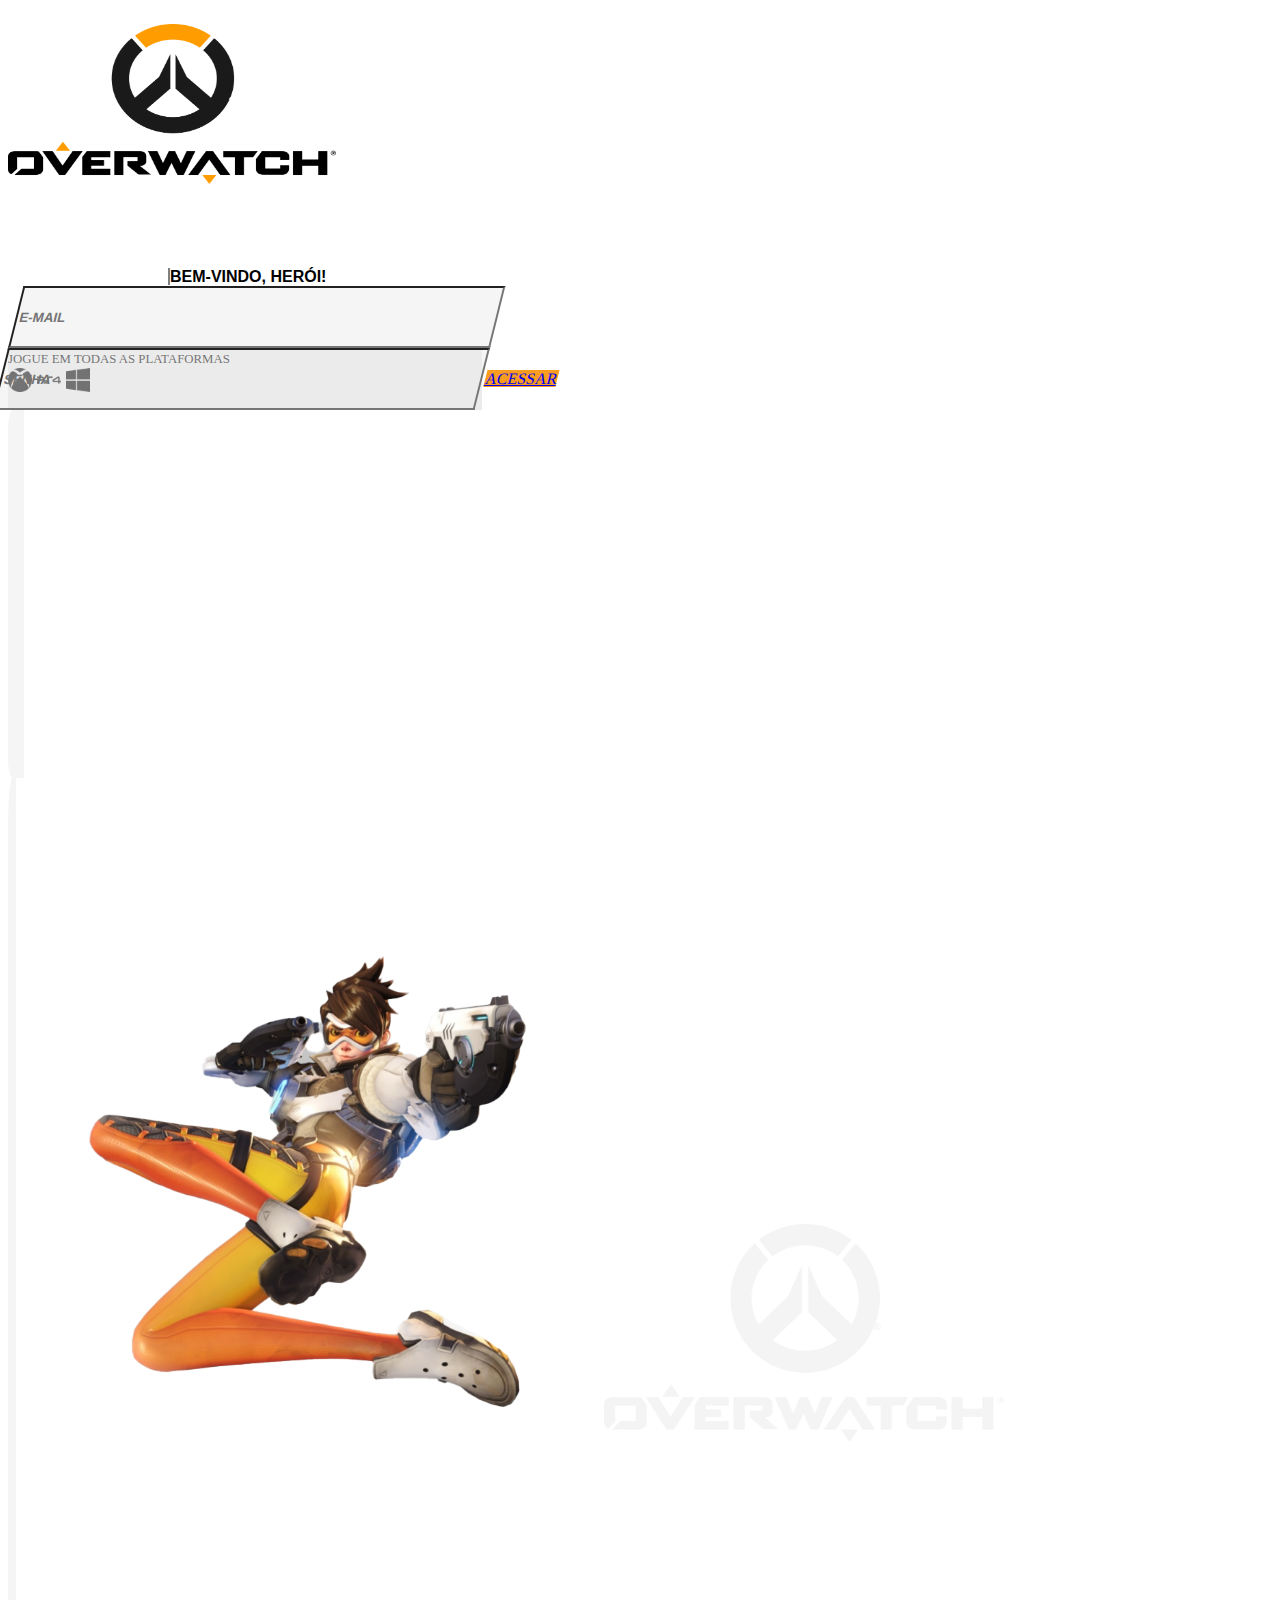
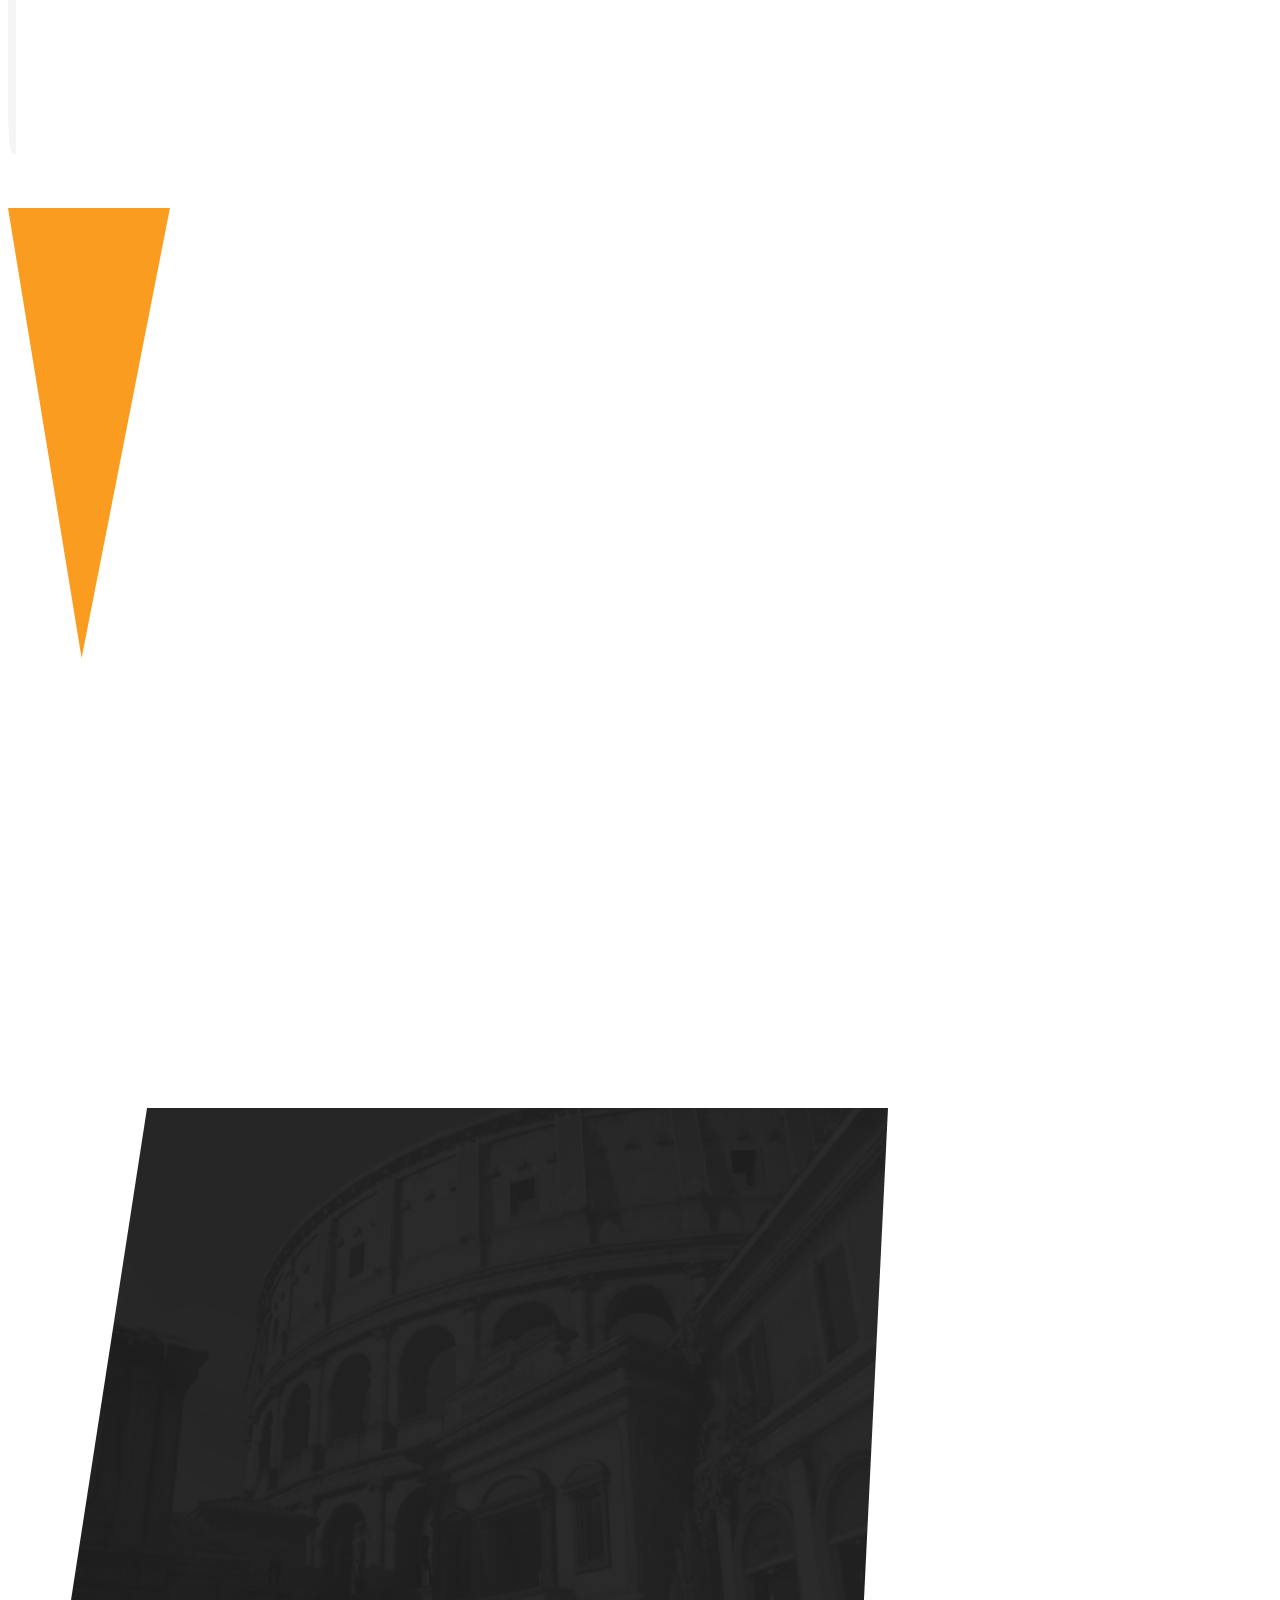
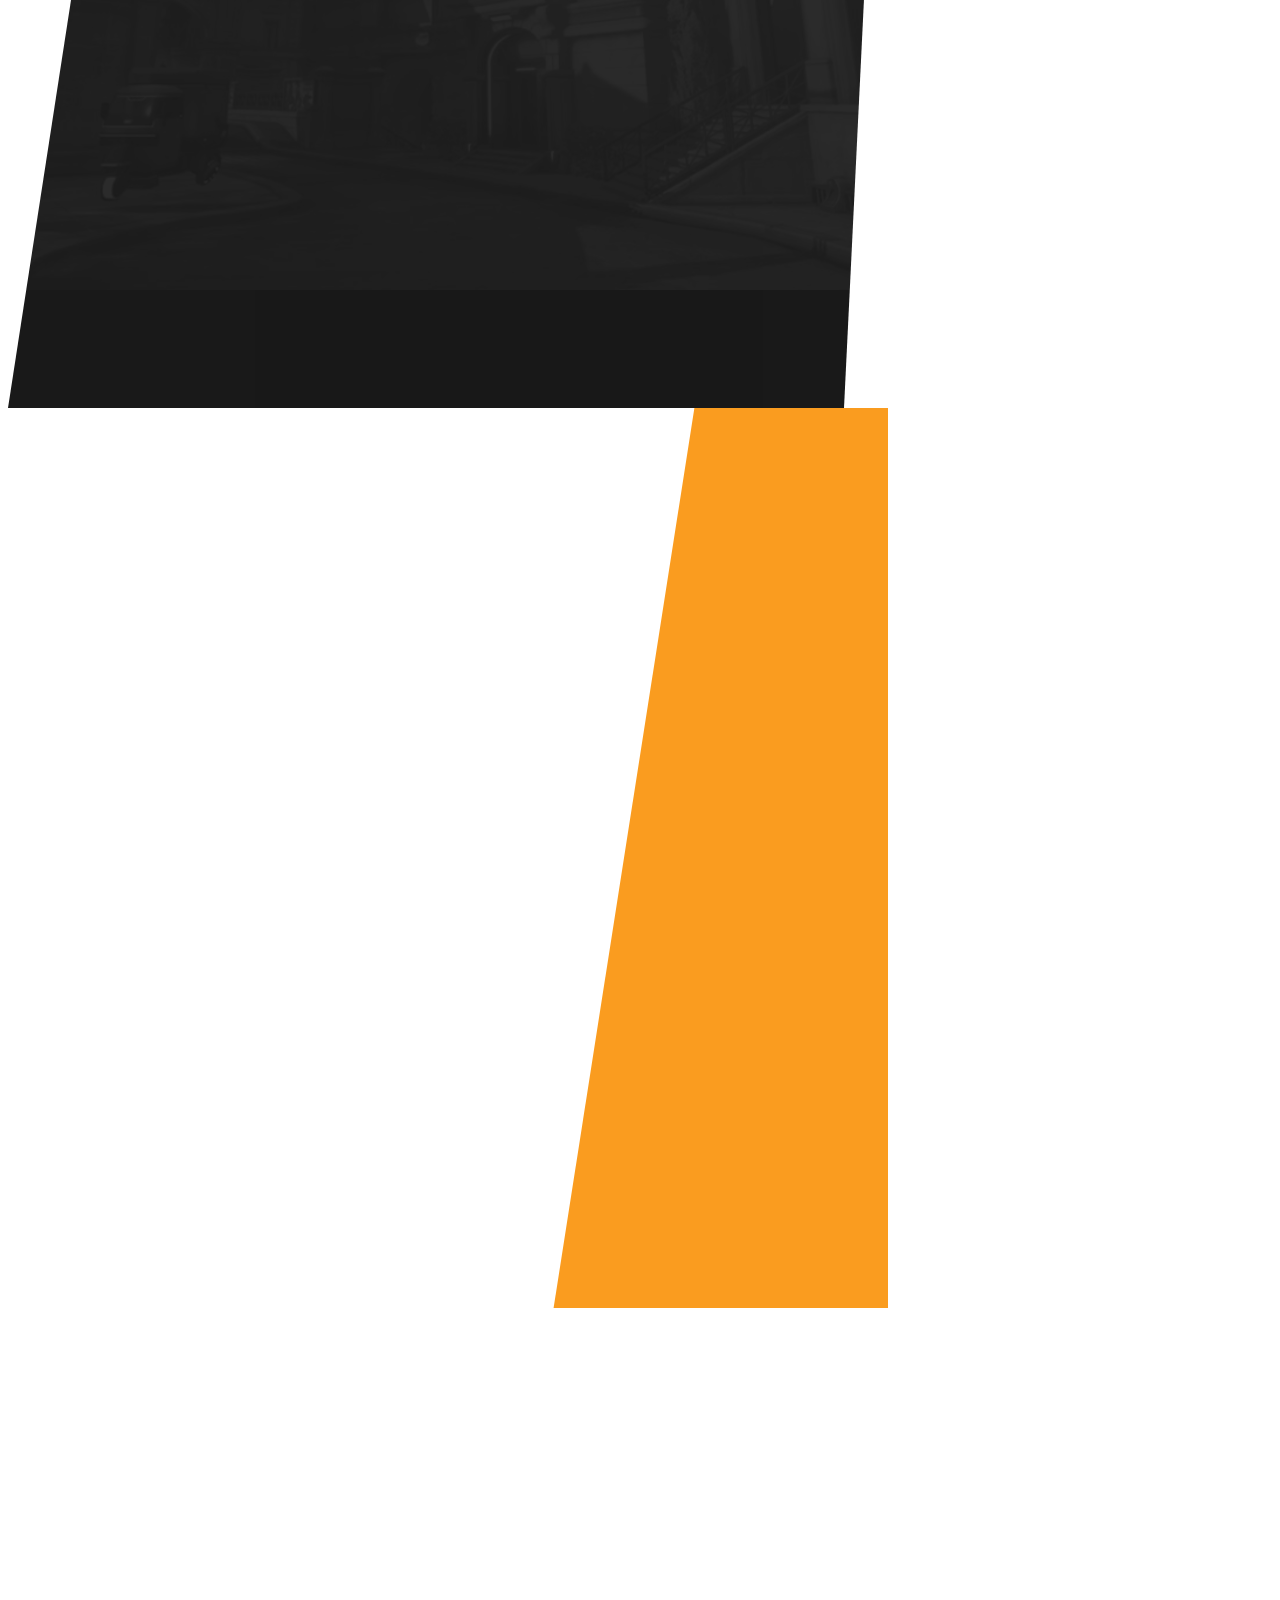
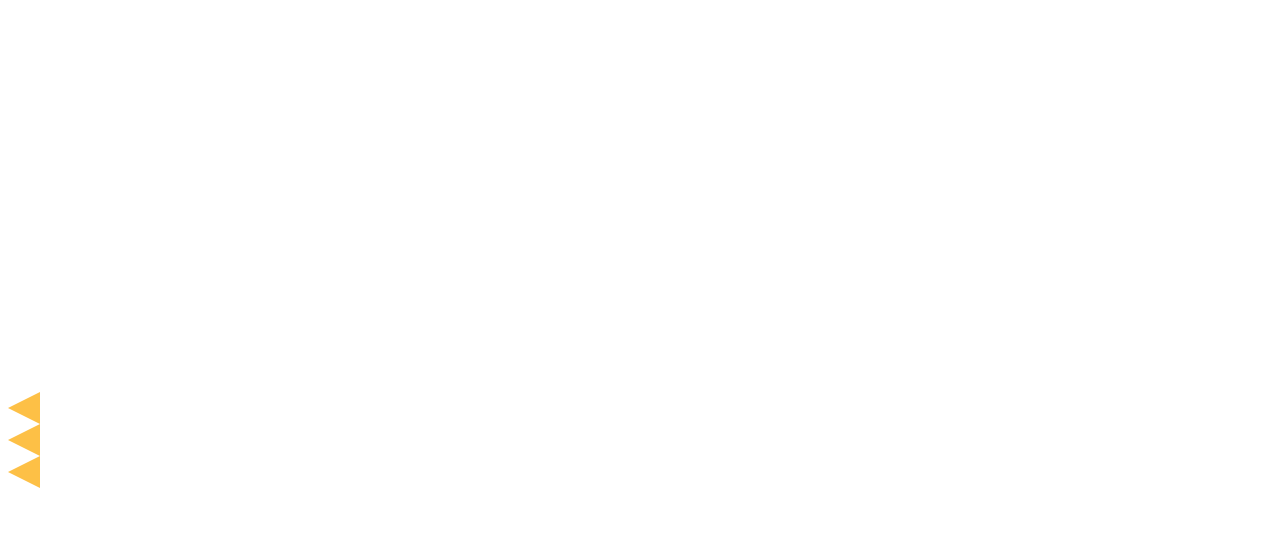
<file: src/index.html>
<!doctype html>
<html lang="pt-br">
  <head>
    <meta charset="utf-8">
    <meta name="viewport" content="width=device-width, initial-scale=1">
    <meta http-equiv="Content-Security-Policy" content="default-src 'self'; script-src 'self' https://cdn.jsdelivr.net; style-src 'self' https://cdn.jsdelivr.net">
    <title>Login</title>
    <link href="https://cdn.jsdelivr.net/npm/bootstrap@5.3.0-alpha1/dist/css/bootstrap.min.css" rel="stylesheet" integrity="sha384-GLhlTQ8iRABdZLl6O3oVMWSktQOp6b7In1Zl3/Jr59b6EGGoI1aFkw7cmDA6j6gD" crossorigin="anonymous">
    <link rel="stylesheet" href="/assets/css/app.css">
  </head>
  <body >
    <main class="bg-white w-100 h-100 d-flex overflow-hidden">
      <section class="d-flex flex-column w-70 align-items-center justify-content-center position-relative">
            <img  class="img-logo-overwatch" src="/assets/images/overwatch-logo 1.png" alt="logo Overwatch">
            <div class="container-father-form w-100 d-flex flex-column align-items-center">
              <span class="welcome-play fs-5 fw-boler text-start w-75 p-1">BEM-VINDO, HERÓI!</span>
            <form class="gap-2 login-acess mt-4 d-flex flex-column w-100 align-items-center gap-2">              
              <label for="e-mail"></label>
              <input class="input p-3 border border-0 fw-bold rounded fs-5"type="email" name="e-mail" id="e-mail" placeholder="E-MAIL">
              <label  for="password"></label>
              <input  class="input p-3 border border-0 fw-bold rounded fs-5" type="password" name="password" id="password" placeholder="SENHA">
              <a href="/src/pages/beginning.html" class="button-acess fw-bold border border-0 rounded mt-1 fs-5 text-white text-center pt-2 text-decoration-none">ACESSAR</a>
            </form>
            </div>
            
            <div class="play-all d-flex flex-column justify-content-around fw-bold align-items-center rounded">
              <span class="play-all-platsforms">JOGUE EM TODAS AS PLATAFORMAS</span>
              <div class="platforms d-flex align-content-center justify-content-center gap-2">
                <img class="logo-platforms" src="/assets/images/logotipo-do-xbox.png" alt="logo xbox">
                <img class="logo-platforms" src="/assets/images/ps4.png" alt="logo ps4">
                <img class="logo-platforms" src="/assets/images/silhueta-do-logotipo-do-windows.png" alt="logo windows">
              </div>
            </div>
            <div class="position-absolute border1"></div> 
            <div class="position-absolute border2"></div>            

        </section>

        <section class="position-relative imgs-central h-100">
          <img class="position-absolute character" src="/assets/images/personagem01.png" alt="personagem no centro da tela">
          <img class="position-absolute logo-central" src="/assets/images/overwatchlogobranco.png" alt="logo central">
        </section>

        <section class="position-relative section-2 w-100">
          <div class="position-absolute triangle"></div>
          <div class="position-absolute parallelogram"></div>
          <div class="position-absolute parallelogram-2"></div>
          <div class="position-absolute ellipse"></div>
          <div class="position-absolute container-arrows d-flex gap-1">
            <div class="arrow-common arrow1"></div>
            <div class="arrow-common arrow2"></div>
            <div class="arrow-common arrow3"></div>
          </div>
        </section>
    </main>
    
    <script src="https://cdn.jsdelivr.net/npm/bootstrap@5.3.0-alpha1/dist/js/bootstrap.bundle.min.js" integrity="sha384-w76AqPfDkMBDXo30jS1Sgez6pr3x5MlQ1ZAGC+nuZB+EYdgRZgiwxhTBTkF7CXvN" crossorigin="anonymous"></script>
  </body>
</html>
</file>
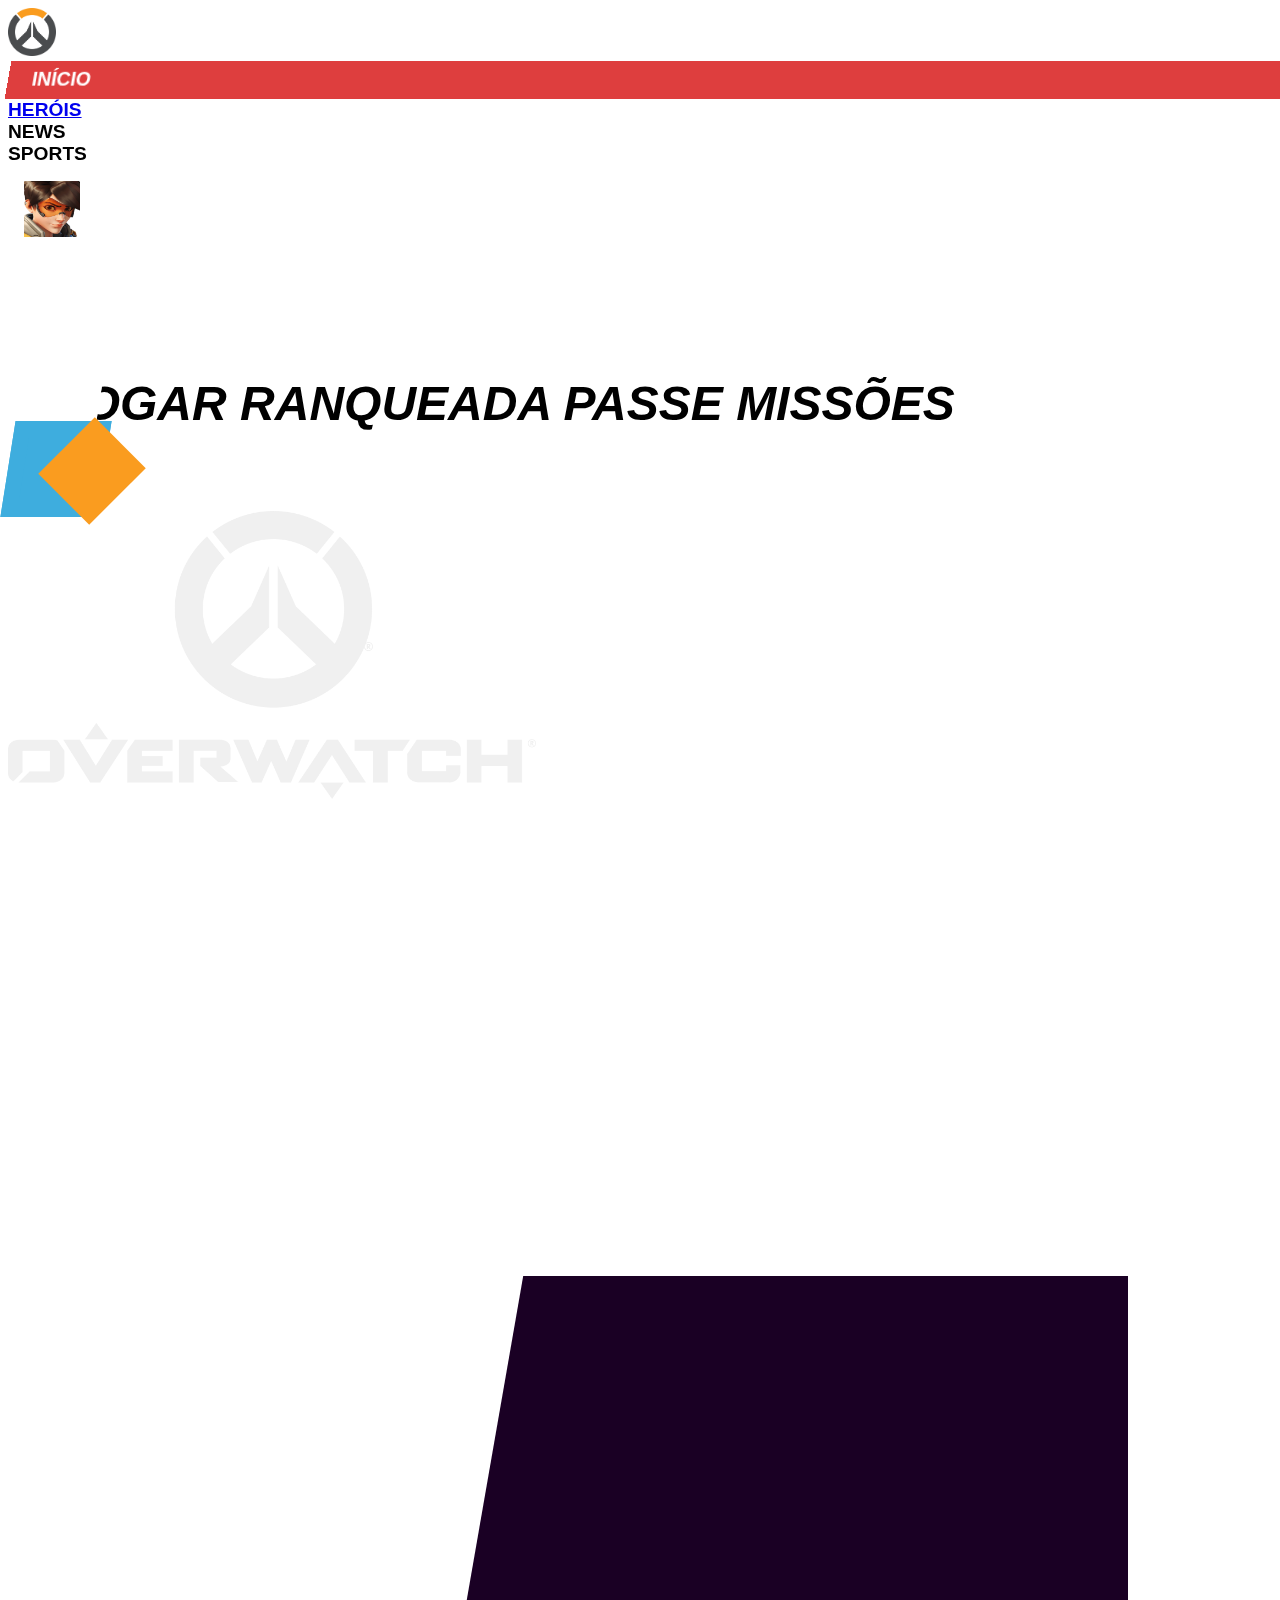
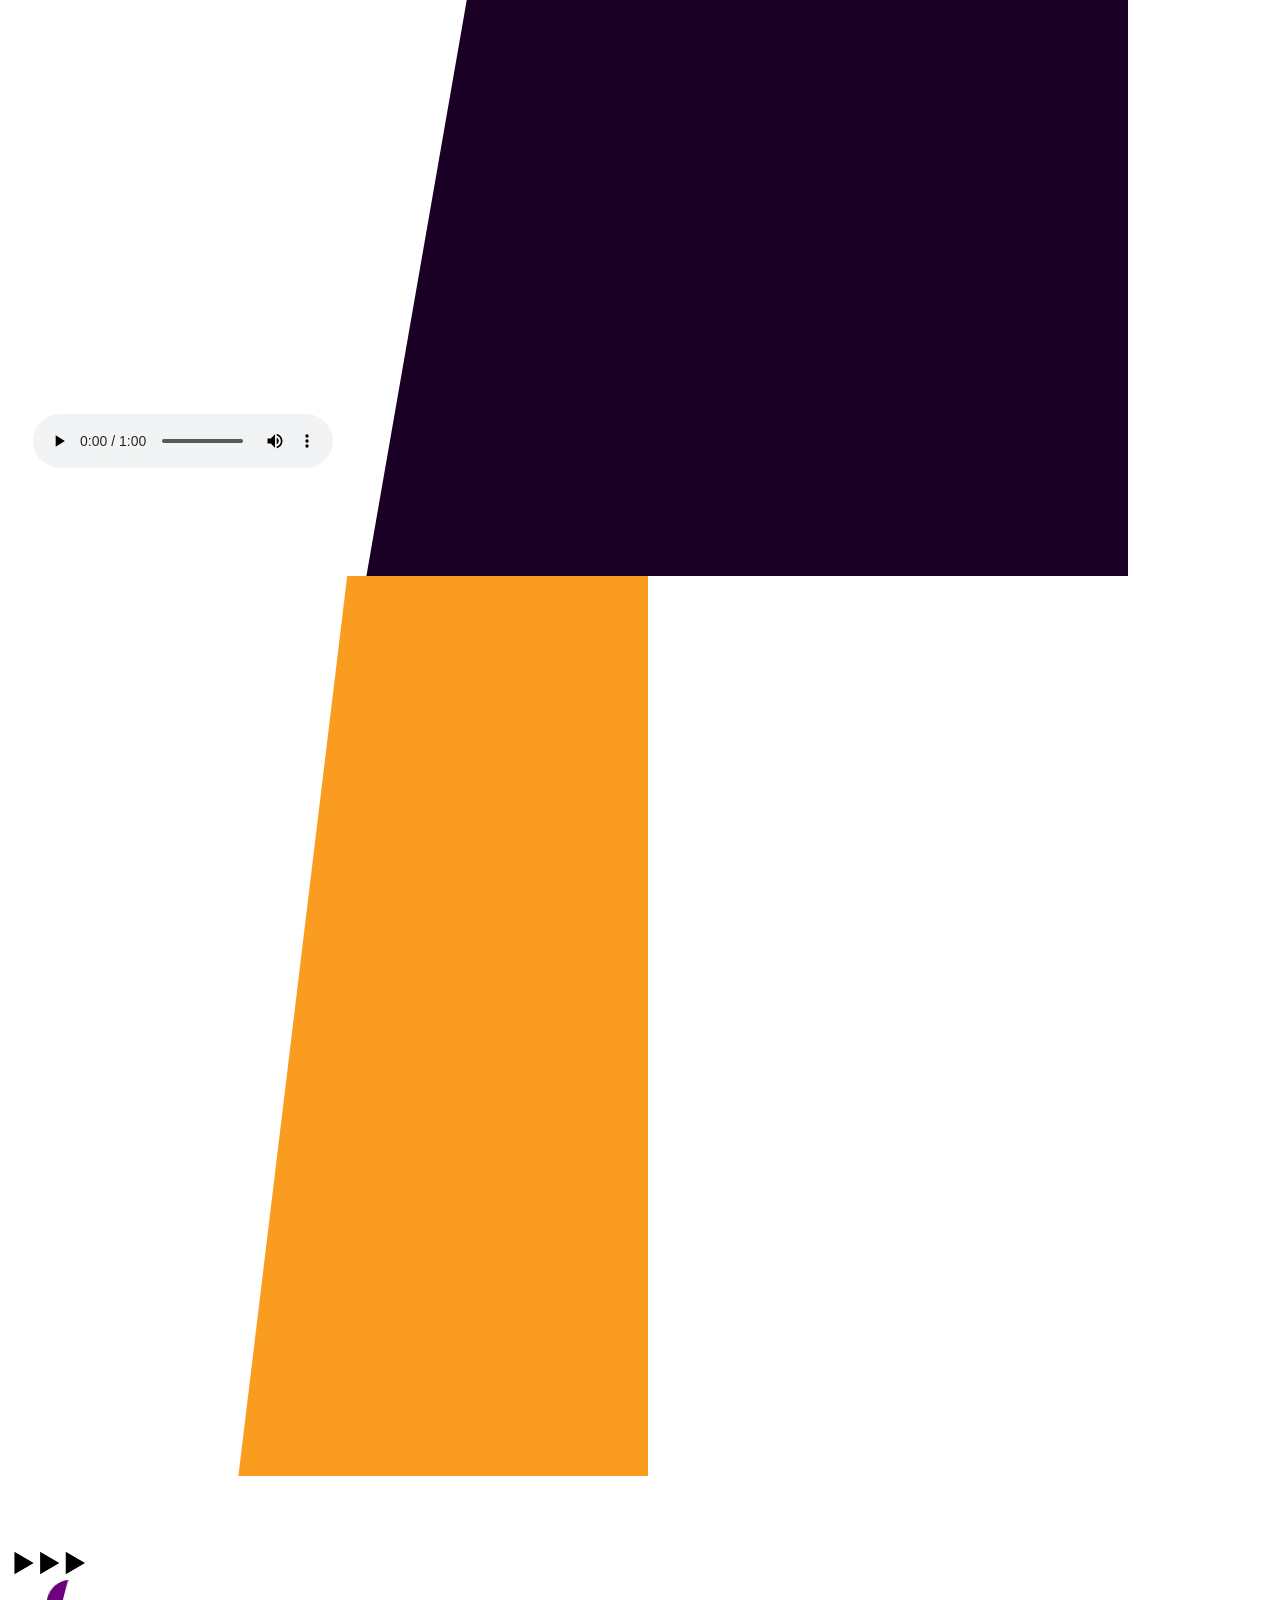
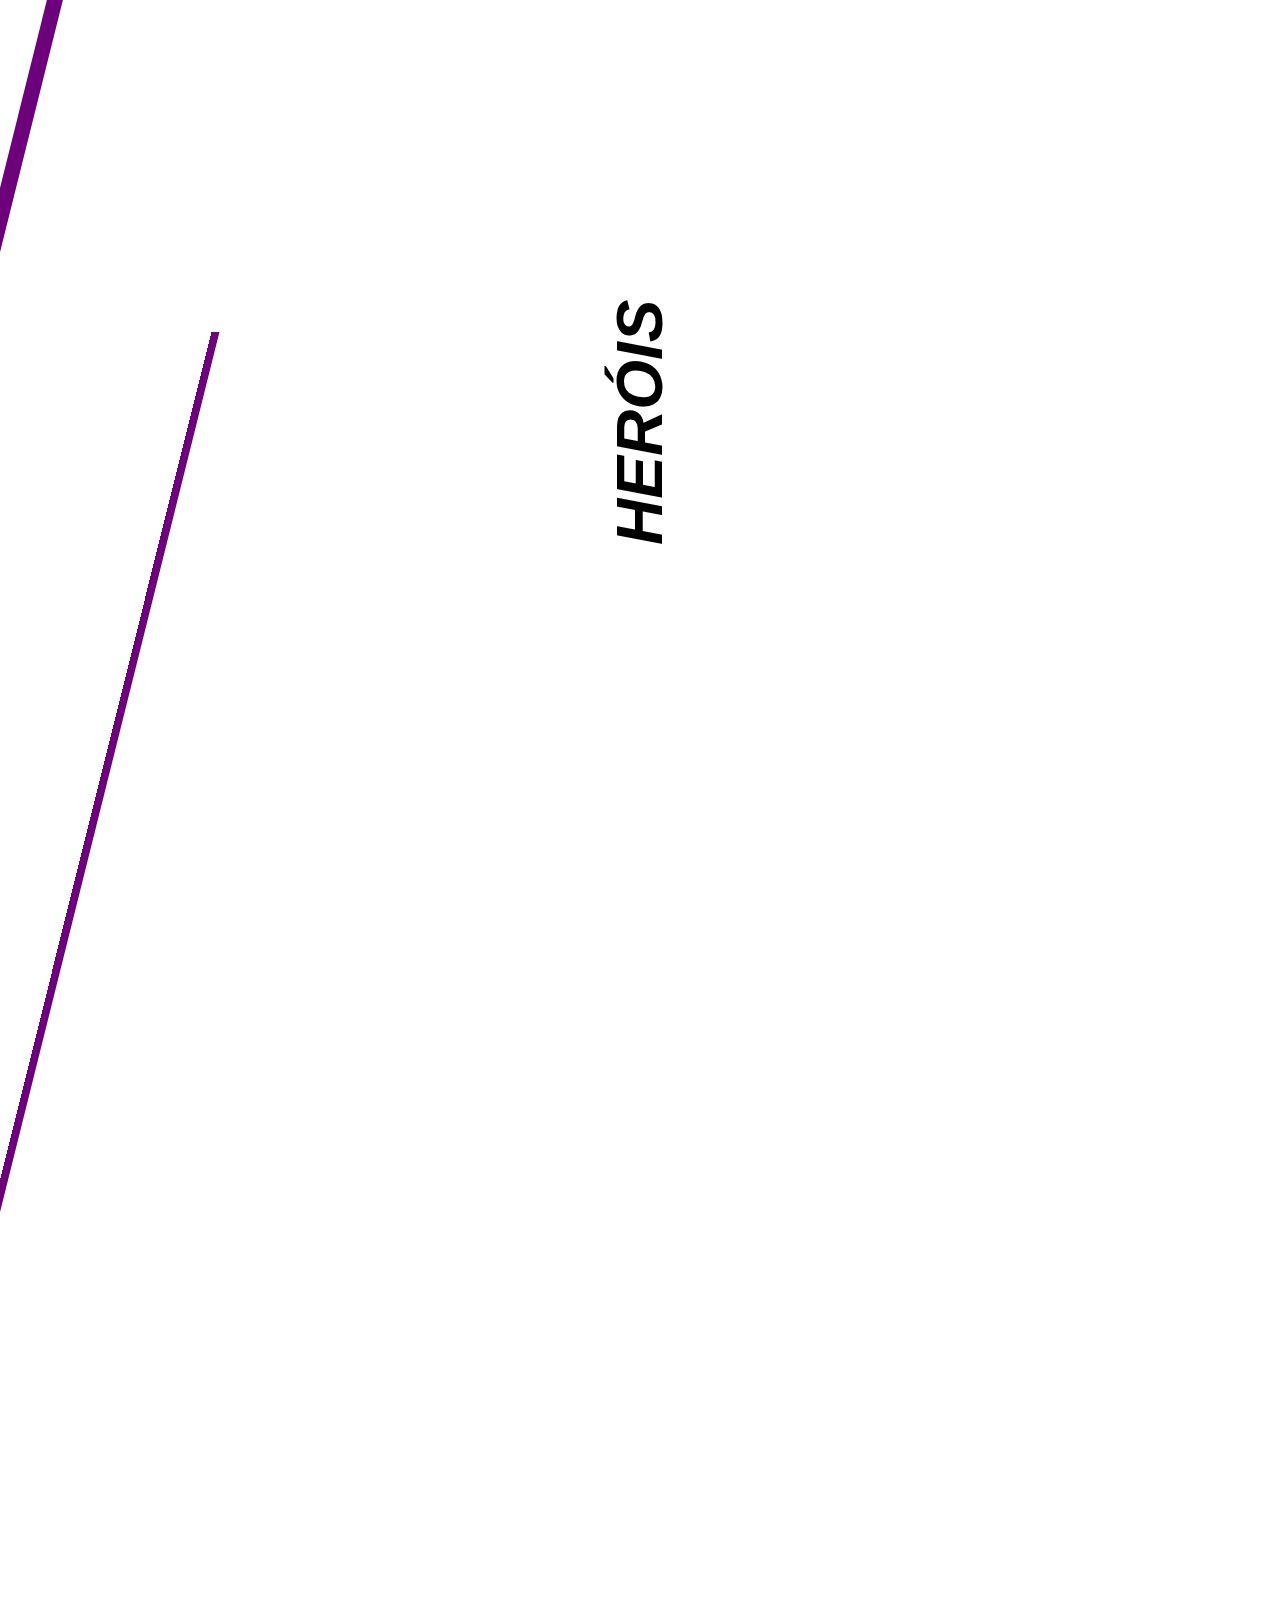
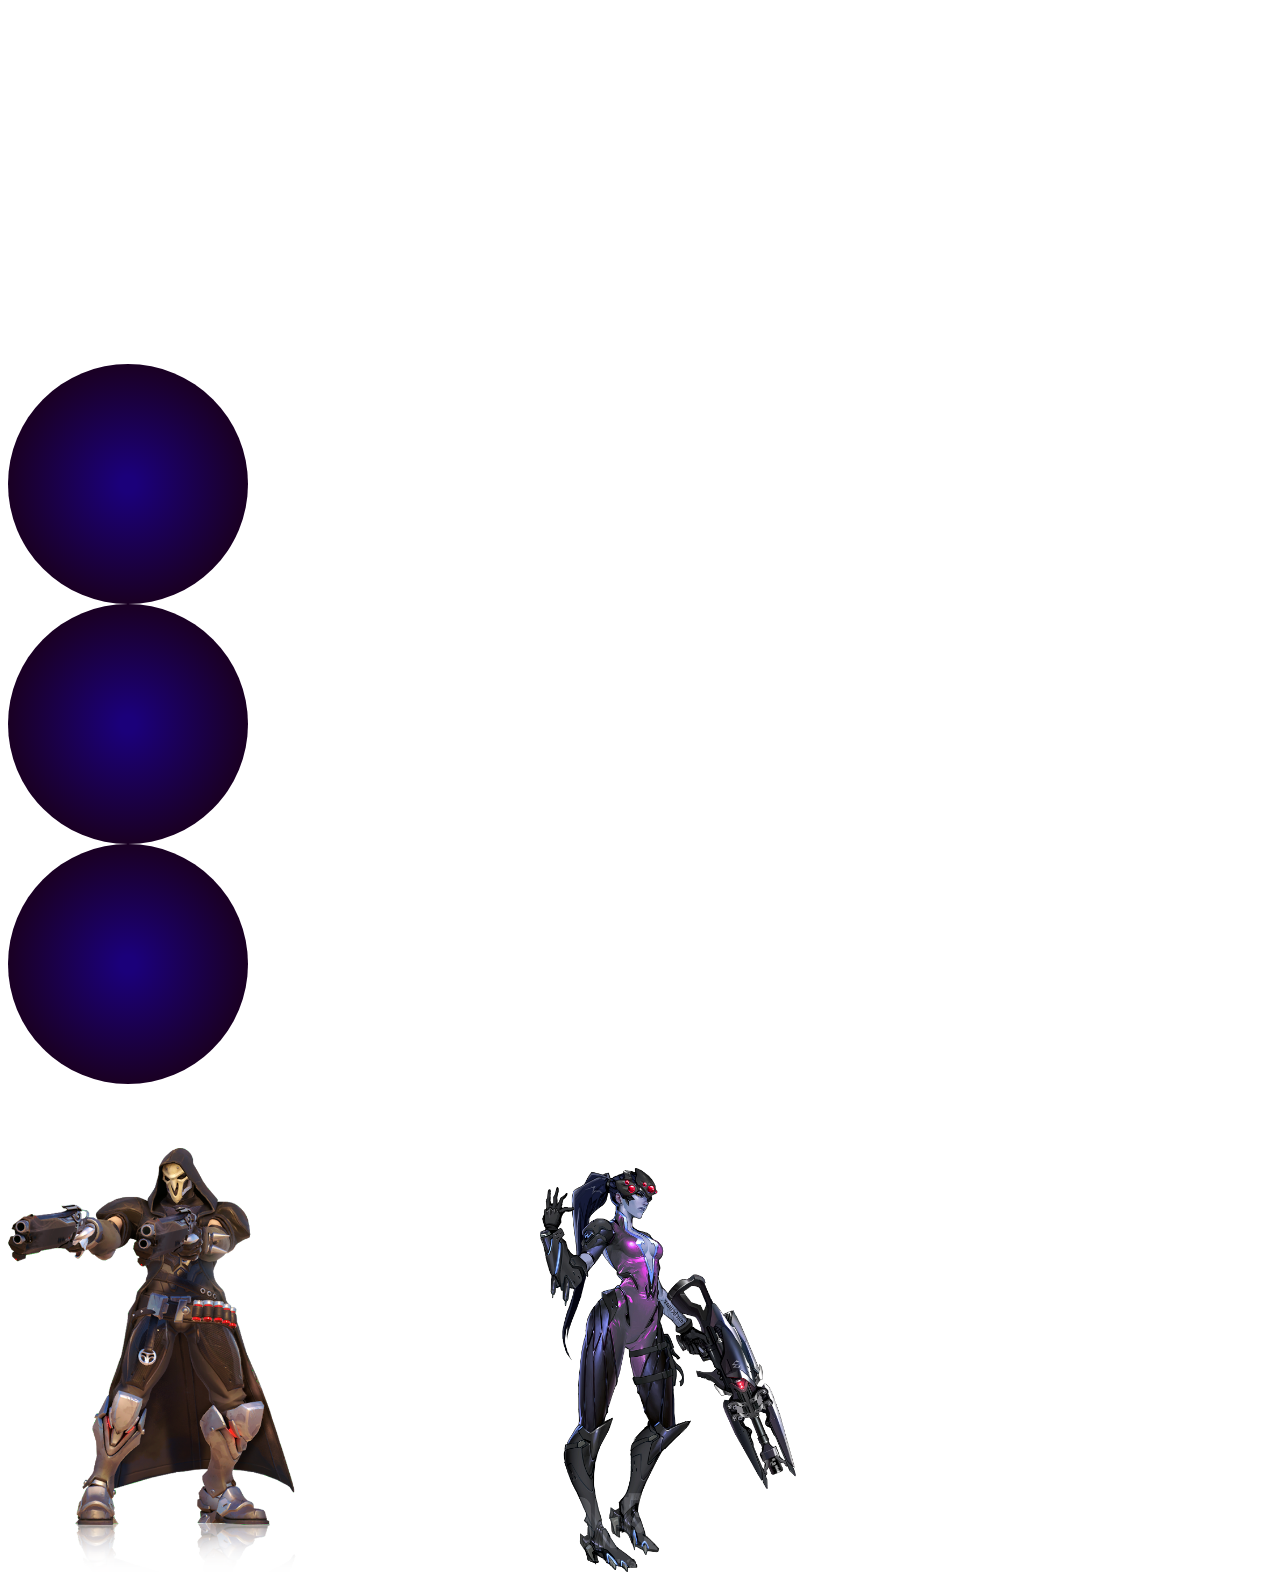
<file: src/pages/beginning.html>
<!DOCTYPE html>
<html lang="pt-br">
<head>
    <meta charset="UTF-8">
    <meta http-equiv="X-UA-Compatible" content="IE=edge">
    <meta name="viewport" content="width=device-width, initial-scale=1.0">
    <meta http-equiv="Content-Security-Policy" content="default-src 'self'; script-src 'self' https://cdn.jsdelivr.net; style-src 'self' https://cdn.jsdelivr.net https://cdnjs.cloudflare.com">
    <link rel="stylesheet" href="/assets/css/app.css">
    <link rel="stylesheet" href="/assets/css/beginning.css">
    <link href="https://cdn.jsdelivr.net/npm/bootstrap@5.3.0-alpha1/dist/css/bootstrap.min.css" rel="stylesheet" integrity="sha384-GLhlTQ8iRABdZLl6O3oVMWSktQOp6b7In1Zl3/Jr59b6EGGoI1aFkw7cmDA6j6gD" crossorigin="anonymous">
    <link
    rel="stylesheet"
    href="https://cdnjs.cloudflare.com/ajax/libs/animate.css/4.1.1/animate.min.css"/>
    <title>Início</title>
</head>
<body class="animate__animated animate__fadeInRight" >

   <header>
        <nav class="pt-5 position-fixed d-flex justify-content-center align-items-center">
            <div class="menu d-flex align-items-center">
                <div class="logo">
                    <a href="/src/index.html">
                        <img class="logo"src="/assets/images/logo.png" alt="logo">
                    </a>                    
                </div>
                <div class="rounded-2 menu-item-active">INÍCIO</div>
                <div class="menu-item hover-menu text-black">
                    <a class="nav-link" href="/src/pages/heros.html">HERÓIS</a>
                </div>
                <div class="menu-item hover-menu text-black">NEWS</div>
                <div class="menu-item sports hover-menu text-black">SPORTS</div>            
            </div>
            <div class="infos-character d-flex gap-4">
                <div class="rounded-4 square d-flex justify-content-center align-items-center ">
                    <img class="avatar rounded-4" src="/assets/images/tacerProfile.png" alt="tracer avatar">
                </div>
                <div class="rounded-4 skew rectangle border border-1"></div>
                <div class="rounded-4 skew square square-1 border border-1"></div>
                <div class="rounded-4 skew square square-2 border-1"></div>
            </div>      
        </nav>
    </header>
    
    <main class="h-100 w-100 overflow-hidden d-flex">
        <section class="section1 w-50">
            <div class="position-relative play-ranked d-flex flex-column gap-4 h-25 w-100">
                <span onmouseover="changeArrowChoose()" class="h-25 options">JOGAR</span>
                <span class="h-25 options">RANQUEADA</span>
                <span class="h-25 options">PASSE</span>
                <span class="h-25 options">MISSÕES</span>
                <div class="rounded-4 position-absolute arrow-choose"></div>                
            </div>
            <img class="position-absolute background-logo" src="/assets/images/overwatchlogobranco.png" alt="logo branco de fundo">
        </section>
    
        <section class="bg-white position-relative section-2 w-50 d-flex">
            <div class="position-absolute polygon-beg"></div>
            <div class="position-absolute polygon-beg2"></div>
            <div class="position-absolute heros-big">HERÓIS</div>
            <img class="position-absolute arrows" src="/assets/images/Group 1arrowright.png" alt="setas">
            <div class="rounded-1 position-absolute border1"></div>
            <div class="rounded-1 position-absolute border2-beginning"></div>
            <div class="position-absolute circle1"></div>
            <div class="position-absolute circle2"></div>
            <div class="position-absolute circle3"></div>
            <img class="position-absolute character1" src="/assets/images/character4.png" alt="Personagem">
            <img class="position-absolute d-flex character2" src="/assets/images/character3.png" alt="Personagem">

        </section>

        <audio loop autoplay controls>
            <source src="/assets/audio/Overwatch 2 Kiriko Main Theme Song BOW by MFS.mp3" type="audio/mpeg">
        </audio> 
    </main>

    
</body>
<script src="https://cdn.jsdelivr.net/npm/bootstrap@5.3.0-alpha1/dist/js/bootstrap.bundle.min.js" integrity="sha384-w76AqPfDkMBDXo30jS1Sgez6pr3x5MlQ1ZAGC+nuZB+EYdgRZgiwxhTBTkF7CXvN" crossorigin="anonymous">

</script>

</html>
</file>
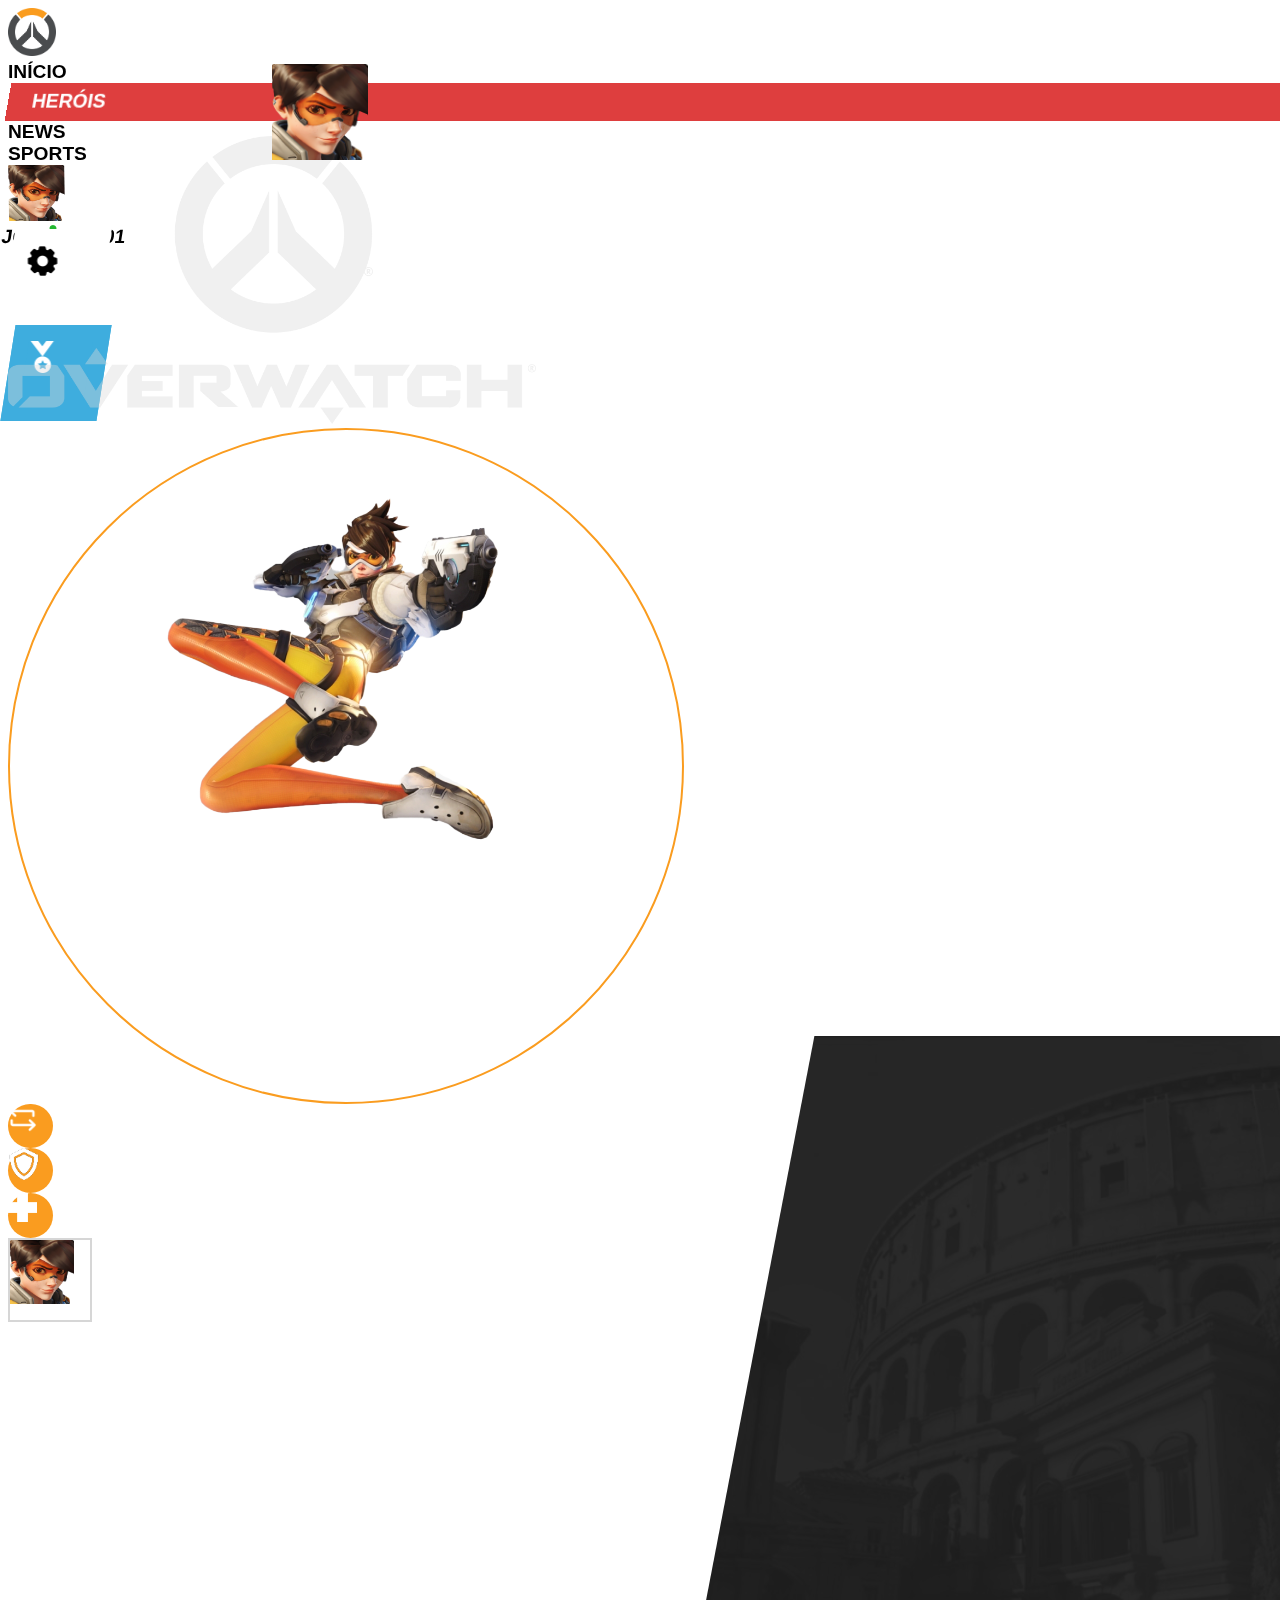
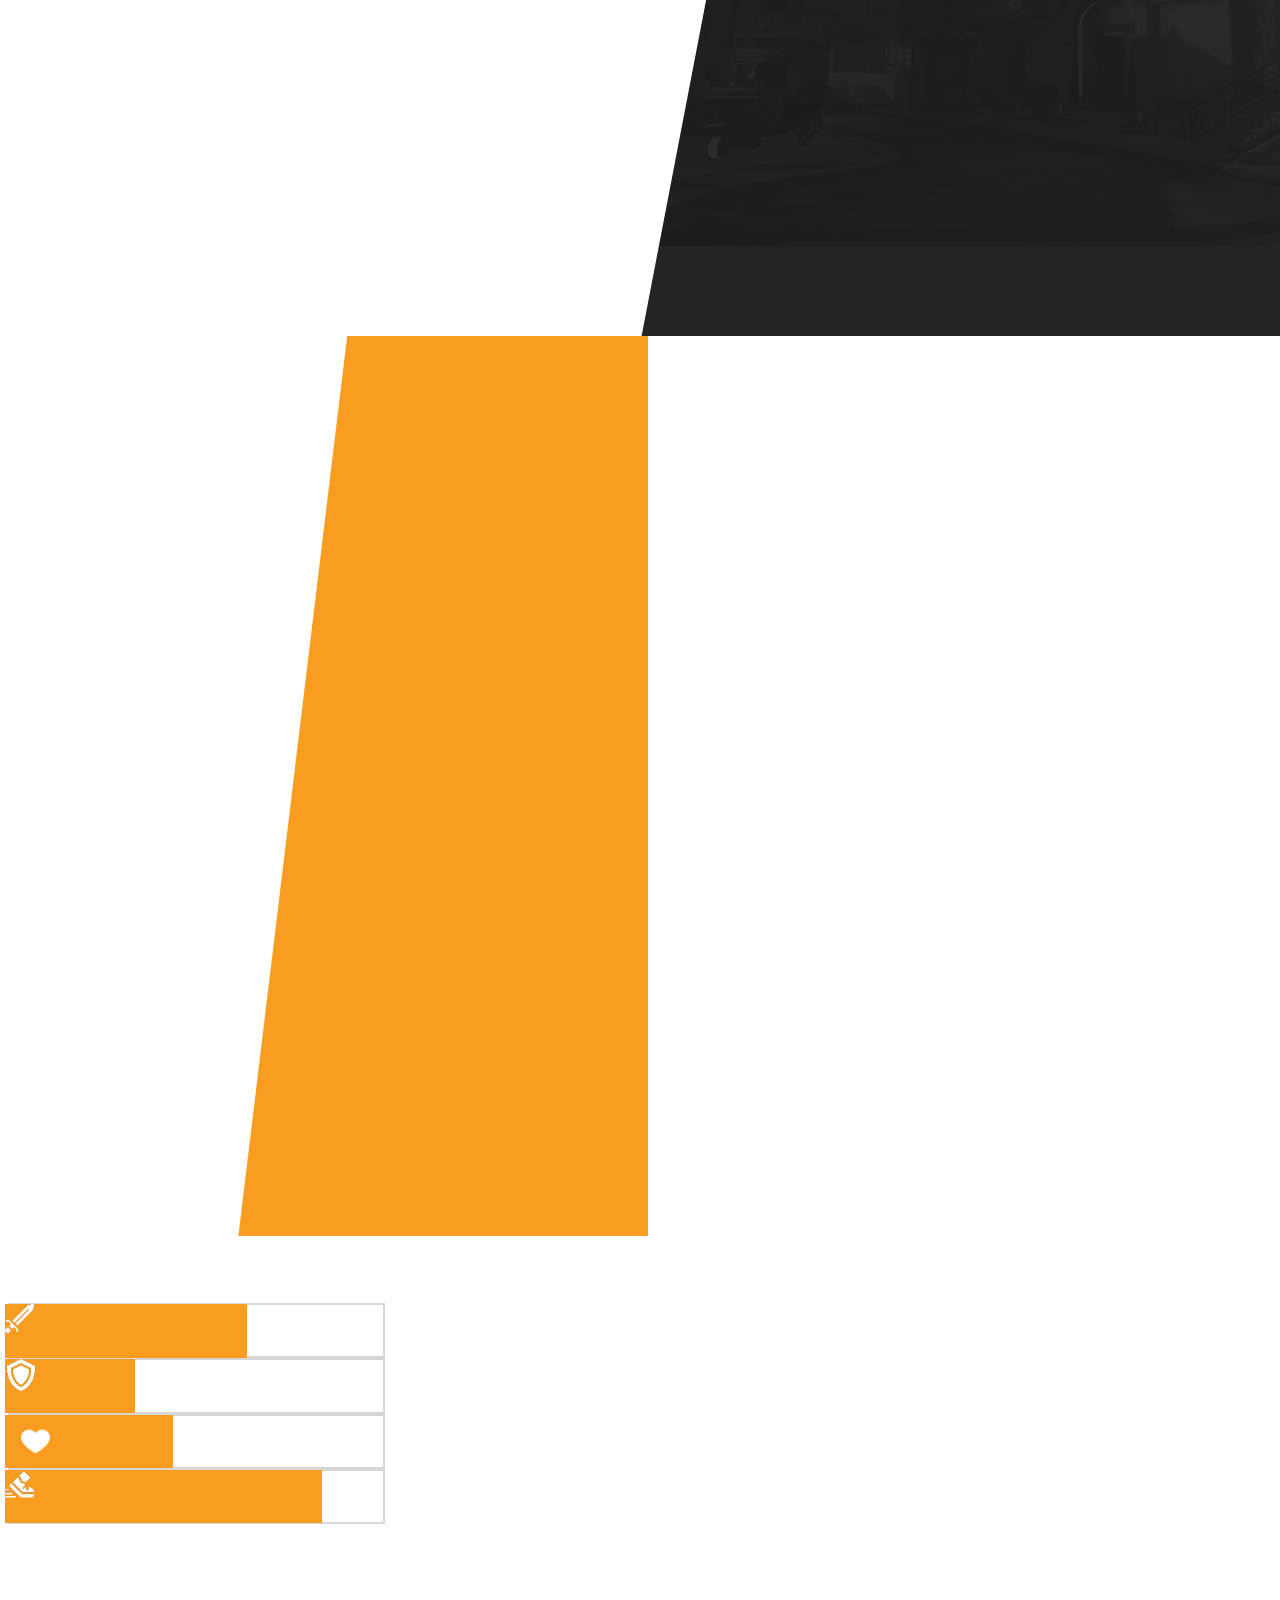
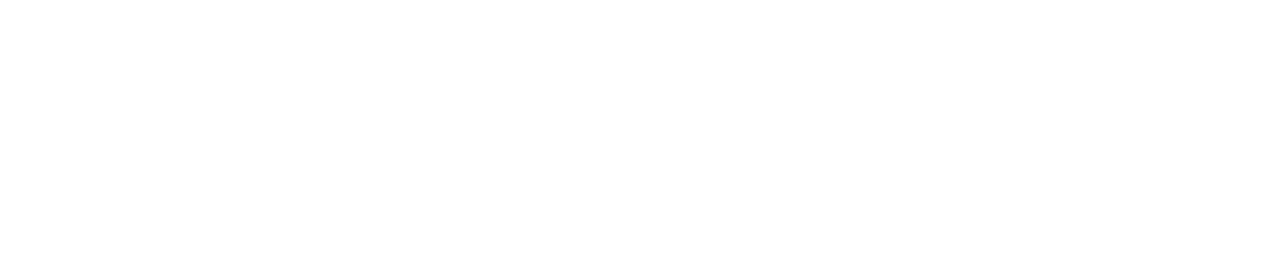
<file: src/pages/heros.html>
<!DOCTYPE html>
<html lang="pt-br">
<head>
    <meta charset="UTF-8">
    <meta http-equiv="X-UA-Compatible" content="IE=edge">
    <meta name="viewport" content="width=device-width, initial-scale=1.0">
    <meta http-equiv="Content-Security-Policy" content="default-src 'self'; script-src 'self' https://cdn.jsdelivr.net; style-src 'self' https://cdn.jsdelivr.net https://cdnjs.cloudflare.com">
    <link rel="stylesheet" href="/assets/css/app.css">
    <link rel="stylesheet" href="/assets/css/beginning.css">
    <link rel="stylesheet" href="/assets/css/heros.css">
    <link href="https://cdn.jsdelivr.net/npm/bootstrap@5.3.0-alpha1/dist/css/bootstrap.min.css" rel="stylesheet" integrity="sha384-GLhlTQ8iRABdZLl6O3oVMWSktQOp6b7In1Zl3/Jr59b6EGGoI1aFkw7cmDA6j6gD" crossorigin="anonymous">
    <link
    rel="stylesheet"
    href="https://cdnjs.cloudflare.com/ajax/libs/animate.css/4.1.1/animate.min.css"/>
    <title>Heróis</title>
</head>
<body class="animate__animated animate__fadeIn" >

   <header>
        <nav class="pt-3 position-fixed d-flex justify-content-center align-items-center">
            <div class="menu d-flex align-items-center">
                <div class="logo">
                    <a href="/src/index.html">
                        <img class="logo"src="/assets/images/logo.png" alt="logo">
                    </a>                    
                </div>
                <a href="/src/pages/beginning.html" class="rounded-2 menu-item">INÍCIO</a>
                <div href="/src/pages/heros.html" class="rounded-2 menu-item-active hover-menu">HERÓIS</div>
                <div class="menu-item hover-menu">NEWS</div>
                <div class="menu-item sports hover-menu">SPORTS</div>            
            </div>
            <div class="infos-character d-flex gap-3">
                <div class="rounded-4 skew rectangle-heros border border-1 d-flex justify-content-between align-items-center ps-2 pe-3">
                    <div class="position-relative container-avatar">
                        <img class="avatar avatar-heros position absolute rounded-4" src="/assets/images/tacerProfile.png" alt="tracer avatar">
                    </div>                   
                    <span class="fw-bolder">JOGADOR 01</span>
                </div>
                <div class="rounded-4 skew square square-1 border border-1 d-flex justify-content-center align-items-center">
                    <img class="icons-menu" src="/assets/images/icon-settings.png" alt="settings">
                </div>
                <div class="rounded-4 skew square square-2 border-1 d-flex justify-content-center align-items-center">
                    <img class="icons-menu" src="/assets/images/icon-medal.png" alt="">
                </div>
            </div>  
              
        </nav>
    </header>
    
    <main class="h-100 w-100 overflow-hidden d-flex">
         
        <section class="section1 w-50 position-relative">
            <img class="position-absolute background-logo background-logo-heros" src="/assets/images/overwatchlogobranco.png" alt="logo branco de fundo">
            <div class="position-absolute circle-heros animate__animated animate__flip">
                <img  class="big-trace" src="/assets/images/personagem01.png" alt="trace mirando sua arma">
            </div>
            <div class="position-absolute container-sm-circles d-flex align-items-center">
                <div class="circle-hero-sm-exchange d-flex justify-content-center align-items-center">
                    <a href="second-hero.html">
                        <img class="icons-character"src="/assets/images/exchange.png" alt="troca de personagem">
                    </a>                   
                </div>
                <div class="circle-hero-sm d-flex justify-content-center align-items-center">
                    <img class="icons-character-shield" src="/assets/images/shield.png" alt="escudo">
                </div>
                <div class="circle-hero-sm d-flex justify-content-center align-items-center">
                    <img class="icons-character" src="/assets/images/icon-cross.png" alt="cruz">
                </div>
            </div>
            <div class="position-absolute avatar-medium-border rounded-4 d-flex justify-content-center align-items-center">
                <img src="/assets/images/tacerProfile.png" alt="avatar médio" class="avatar-medium rounded-3">
            </div>            
        </section>
    
        <section class="bg-white position-relative section-2 w-50 d-flex ">
            <div class="position-absolute heros-polygon"></div>
            <div class="position-absolute polygon-beg2"></div>
            <div class="position-absolute name-character">TRACER</div> 
            <div class="position-absolute infos-character2 d-flex flex-column gap-2">
                <div class="info-info mx-5 mx-md-4 mt-5 mt-md-4 rounded-5">
                    <div class="info-general info-1 rounded-5">
                        <img class="m-3 icons-character" src="/assets/images/espada.png" alt="espada">
                    </div>
                </div>
                <div class="info-info mx-5 mx-md-4 mt-1 rounded-5">
                    <div class="info-general info-2 rounded-5 d-flex justify-content-start align-items-center">
                        <img class="m-3 icons-character-shield" src="/assets/images/shield.png" alt="escudo">
                    </div>
                </div>
                <div class="info-info mx-5 mx-md-4 mt-1 rounded-5">
                    <div class="info-general info-3 rounded-5">
                        <img class="icons-character heart-icon" src="/assets/images/heart.png" alt="coração">
                    </div>
                </div>
                <div class="info-info mx-5 mx-md-4 mt-1 rounded-5">
                    <div class="info-general info-4 rounded-5">
                        <img class="m-3 icons-character" src="/assets/images/running.png" alt="correr">
                    </div>
                </div>
                <div class="container-avatar-big mx-5 mx-md-0 mt-5 mt-md-0 d-flex justify-content-center position-relative">
                    <img class="position-absolute rounded-4 mx-5 mx-md-0 avatar-big" src="/assets/images/tacerProfile.png" alt="Trace">
                </div>
            </div>
            
        </section>
       
    </main>

    
</body>
<script src="https://cdn.jsdelivr.net/npm/bootstrap@5.3.0-alpha1/dist/js/bootstrap.bundle.min.js" integrity="sha384-w76AqPfDkMBDXo30jS1Sgez6pr3x5MlQ1ZAGC+nuZB+EYdgRZgiwxhTBTkF7CXvN" crossorigin="anonymous">    
</script>
</html>
</file>
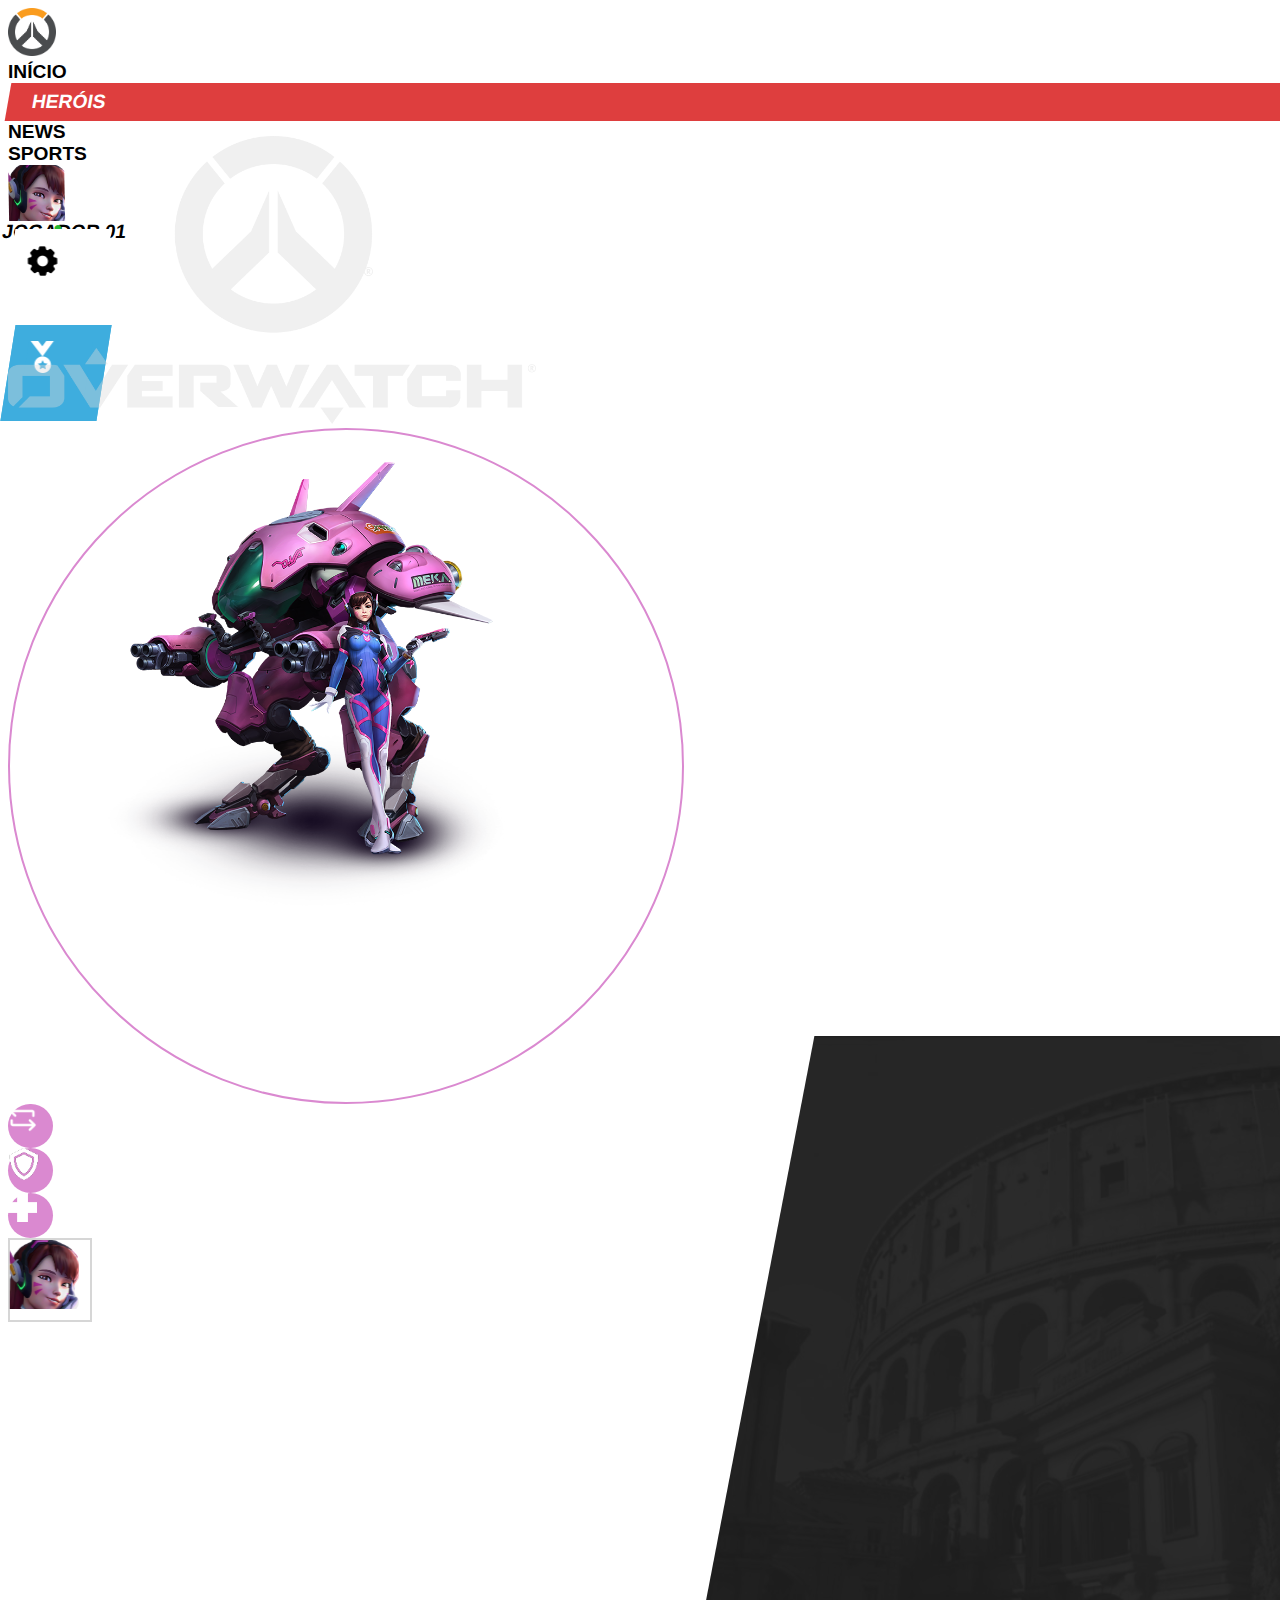
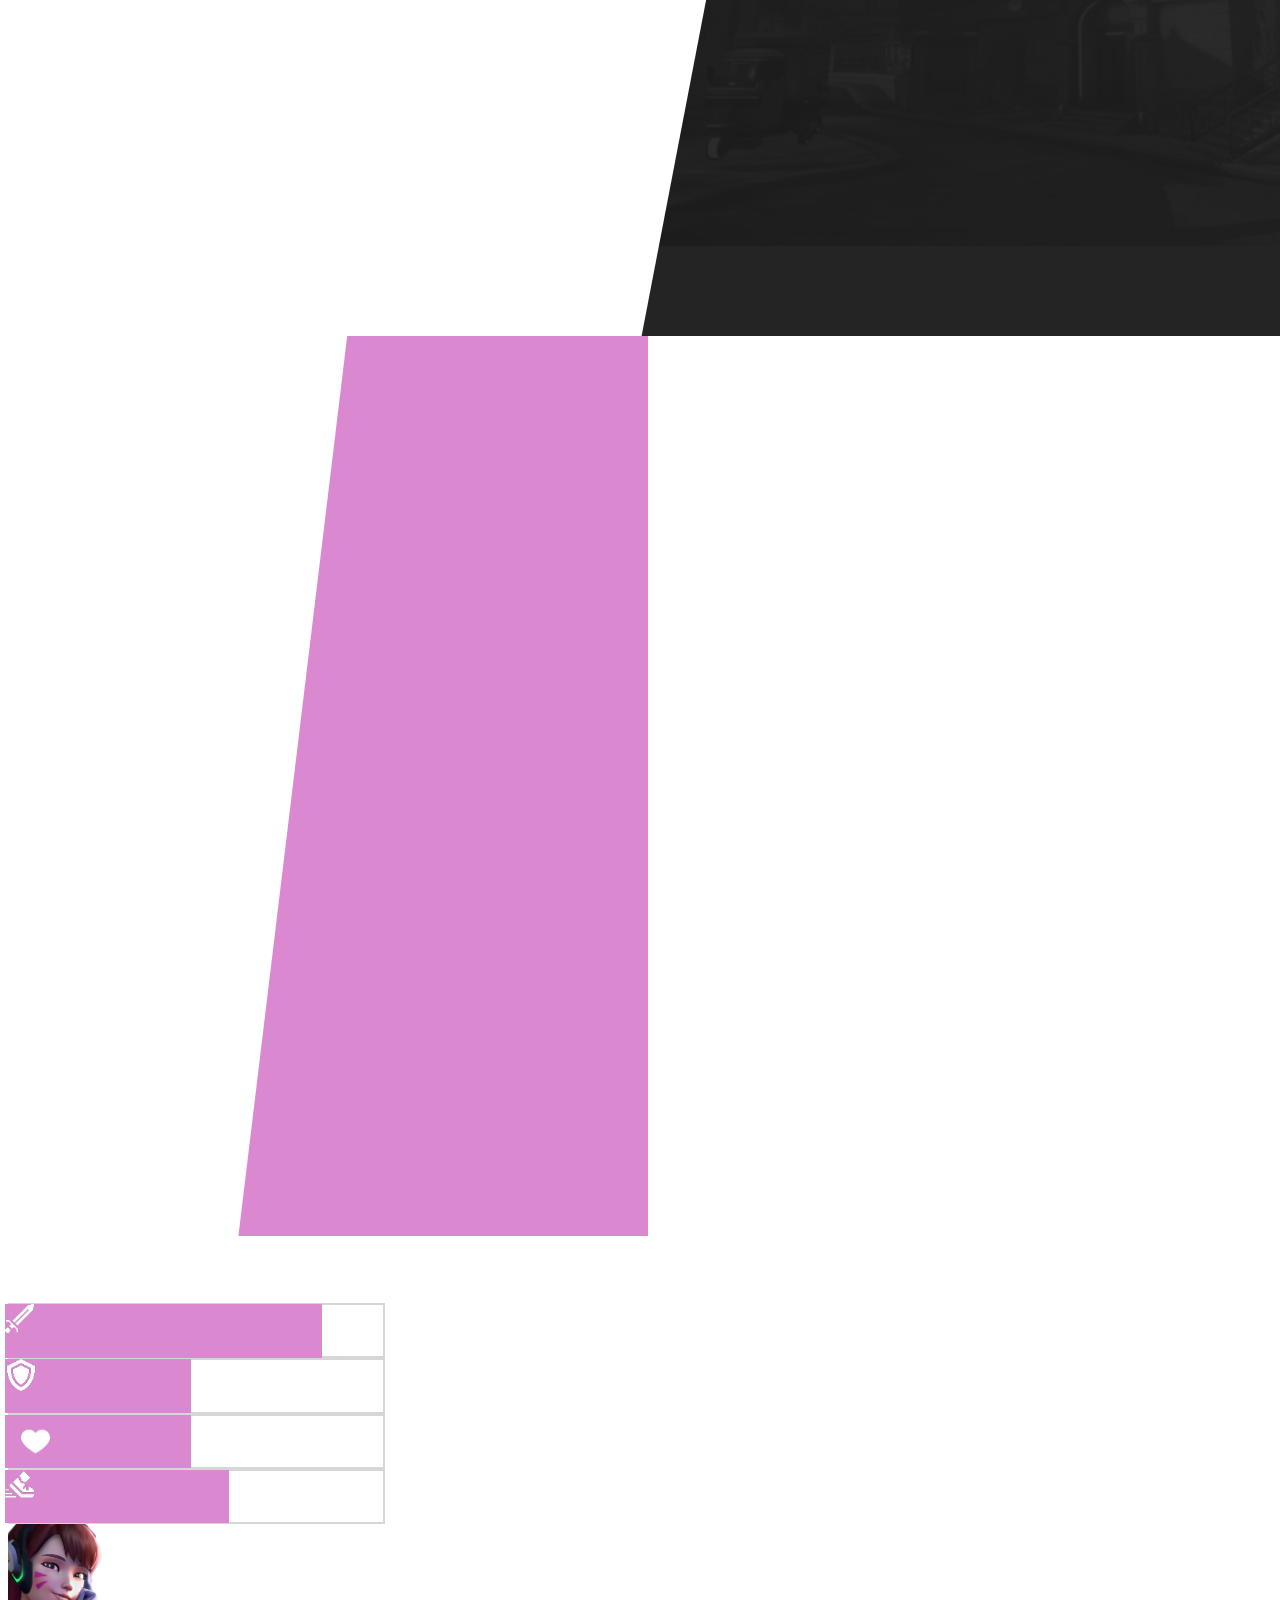
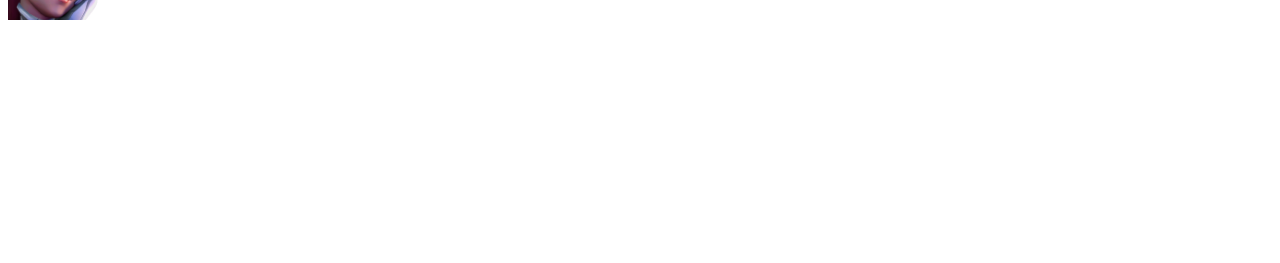
<file: src/pages/second-hero.html>
<!DOCTYPE html>
<html lang="pt-br">
<head>
    <meta charset="UTF-8">
    <meta http-equiv="X-UA-Compatible" content="IE=edge">
    <meta name="viewport" content="width=device-width, initial-scale=1.0">
    <meta http-equiv="Content-Security-Policy" content="default-src 'self'; script-src 'self' https://cdn.jsdelivr.net; style-src 'self' https://cdn.jsdelivr.net https://cdnjs.cloudflare.com">
    <link rel="stylesheet" href="/assets/css/app.css">
    <link rel="stylesheet" href="/assets/css/beginning.css">
    <link rel="stylesheet" href="/assets/css/heros.css">    
    <link href="https://cdn.jsdelivr.net/npm/bootstrap@5.3.0-alpha1/dist/css/bootstrap.min.css" rel="stylesheet" integrity="sha384-GLhlTQ8iRABdZLl6O3oVMWSktQOp6b7In1Zl3/Jr59b6EGGoI1aFkw7cmDA6j6gD" crossorigin="anonymous">
    <link
    rel="stylesheet"
    href="https://cdnjs.cloudflare.com/ajax/libs/animate.css/4.1.1/animate.min.css"/>
    <title>Heróis</title>
</head>
<body >

   <header>
        <nav class="pt-3 position-fixed d-flex justify-content-center align-items-center">
            <div class="menu d-flex align-items-center">
                <div class="logo">
                    <a href="/src/index.html">
                        <img class="logo"src="/assets/images/logo.png" alt="logo">
                    </a>                    
                </div>
                <a href="/src/pages/beginning.html" class="rounded-2 menu-item">INÍCIO</a>
                <div href="/src/pages/heros.html" class="rounded-2 menu-item-active hover-menu">HERÓIS</div>
                <div class="menu-item hover-menu">NEWS</div>
                <div class="menu-item sports hover-menu">SPORTS</div>            
            </div>
            <div class="infos-character d-flex gap-3">
                <div class="rounded-4 skew rectangle-heros border border-1 d-flex justify-content-between align-items-center ps-2 pe-3">
                    <div class="position-relative container-avatar-dva"> 
                        <div class="avatar-heros avatar-dva rounded-4">
                        </div>
                    </div>                    
                    <span class="fw-bolder">JOGADOR 01</span>
                </div>
                <div class="rounded-4 skew square square-1 border border-1 d-flex justify-content-center align-items-center">
                    <img class="icons-menu" src="/assets/images/icon-settings.png" alt="settings">
                </div>
                <div class="rounded-4 skew square square-2 border-1 d-flex justify-content-center align-items-center">
                    <img class="icons-menu" src="/assets/images/icon-medal.png" alt="">
                </div>
            </div>  
              
        </nav>
    </header>
    
    <main class="h-100 w-100 overflow-hidden d-flex">
         
        <section class="section1 w-50 position-relative">
            <img class="position-absolute background-logo background-logo-heros" src="/assets/images/overwatchlogobranco.png" alt="logo branco de fundo">
            <div class="position-absolute circle-heros-dva animate__animated animate__flip">
                <img  class="big-trace big-dva" src="/assets/images/dva.png" alt="d.va mirando sua arma">
            </div>
            <div class="position-absolute container-sm-circles d-flex align-items-center">
                <div class="circle-hero-sm-dva-exchange d-flex justify-content-center align-items-center">
                    <a href="heros.html">
                        <img class="icons-character"src="/assets/images/exchange.png" alt="troca de personagem">
                    </a>
                   
                </div>
                <div class="circle-hero-sm-dva d-flex justify-content-center align-items-center">
                    <img class="icons-character-shield" src="/assets/images/shield.png" alt="escudo">
                </div>
                <div class="circle-hero-sm-dva d-flex justify-content-center align-items-center">
                    <img class="icons-character" src="/assets/images/icon-cross.png" alt="cruz">
                </div>
            </div>
            <div class="position-absolute avatar-medium-border rounded-4 d-flex justify-content-center align-items-center">
                <div class="avatar-medium-dva rounded-4">                    
                </div>
            </div>            
        </section>
    
        <section class="bg-white position-relative section-2 w-50 d-flex ">
            <div class="position-absolute heros-polygon"></div>
            <div class="position-absolute polygon-beg2-dva"></div>
            <div class="position-absolute name-character">D.VA</div> 
            <div class="position-absolute infos-character2 d-flex flex-column gap-2">
                <div class="info-info mx-5 mt-5 mt-1 mt-md-4 mx-md-4 rounded-5">
                    <div class="info-general-dva info-1-dva rounded-5">
                        <img class="m-3 icons-character" src="/assets/images/espada.png" alt="espada">
                    </div>
                </div>
                <div class="info-info mx-5 mt-1 mt-md-1 mx-md-4 rounded-5">
                    <div class="info-general-dva info-2-dva rounded-5 d-flex justify-content-start align-items-center">
                        <img class="m-3 icons-character-shield" src="/assets/images/shield.png" alt="escudo">
                    </div>
                </div>
                <div class="info-info mx-5 mt-1 rounded-5 mt-md-1 mx-md-4">
                    <div class="info-general-dva info-3-dva rounded-5">
                        <img class="icons-character heart-icon" src="/assets/images/heart.png" alt="coração">
                    </div>
                </div>
                <div class="info-info mx-5 mt-1 rounded-5 mt-md-1 mx-md-4 ">
                    <div class="info-general-dva info-4-dva rounded-5">
                        <img class="m-3 icons-character" src="/assets/images/running.png" alt="correr">
                    </div>
                </div>
                <div class="position-relative mx-5 mt-5 mt-md-0 mx-md-0 d-flex justify-content-center">
                    <div class="position-absolute avatar-big-dva rounded-4"></div>
                </div>
            </div>
            
        </section>
    </main>

    
</body>
<script src="https://cdn.jsdelivr.net/npm/bootstrap@5.3.0-alpha1/dist/js/bootstrap.bundle.min.js" integrity="sha384-w76AqPfDkMBDXo30jS1Sgez6pr3x5MlQ1ZAGC+nuZB+EYdgRZgiwxhTBTkF7CXvN" crossorigin="anonymous">    
</script>
</html>
</file>
<file: assets/css/app.css>
@import url("https://fonts.googleapis.com/css2?family=Anton&family=Poppins:ital,wght@0,200;0,300;0,400;1,500&display=swap");
@import url("https://fonts.googleapis.com/css2?family=Anton&family=Poppins:ital,wght@0,200;0,300;0,400;1,500&family=Roboto:wght@100;400;500;700&display=swap");

:root {
  --blue: #3eadde;
  --orange: #fa9c1f;
  --red: #de3e3e;
  --purple: #620069;
  --gray: #ebebeb;
  --gray-light: #ebebeb7c;
  --orange-light: #fcb018;
  --green: #23b732;
}

.img-logo-overwatch {
  height: 15rem;
  margin-top: 6rem !important;
  width: 27.5rem;
}

.welcome-play {
  font-weight: bold;
  margin-left: 10rem;
  border-left: 2px solid gray;
  font-family: "Roboto", sans-serif;
}

.container-father-form {
  margin-top: 5rem;
}

form {
  transform: skewX(-14deg);
}

.logo-platforms {
  width: 1.5rem;
}

section {
  height: 100vh !important;
}

.input {
  height: 3.5rem;
  width: 25rem !important;
  color: #bcb6b6;
  font-weight: bolder;
  background-color: var(--gray-light);
}

.img-logo-overwatch {
  height: 15rem;
  margin-top: 6rem !important;
  width: 27.5rem;
}

.button-acess {
  margin-bottom: 6rem;
  height: 3.5rem;
  width: 25rem !important;
  background-color: var(--orange);
}

.play-all {
  width: 27rem;
  height: 6rem;
  margin-top: 4rem;
  font-size: 1.2rem;
  background-color: var(--gray);
}

.w-70 {
  width: 50%;
}

.triangle {
  height: 100vh;
  background-color: var(--orange);
  clip-path: polygon(88% 0, 0 0, 40% 50%);
  left: 22px;
  z-index: 2;
  width: 11.5rem;
}

.parallelogram {
  height: 100vh;
  background-color: rgb(0, 0, 0);
  clip-path: polygon(15.8% 0%, 100% 0%, 95% 100%, 0% 100%);
  z-index: 1;
  left: 4px;
  top: 0px;
  background-image: url(/assets/images/coliseu1.png);
  background-position: -300px -60px;
  background-repeat: no-repeat;
  background-size: 170%;
  filter: brightness(8%);
  opacity: 90%;
  width: 69rem;
}

.parallelogram-2 {
  height: 100vh;
  background-color: var(--orange);
  clip-path: polygon(78% 0, 100% 0%, 100% 100%, 62% 100%);
  left: 357px;
  top: 0px;
  z-index: 3;
  width: 55rem;
}

.ellipse {
  height: 70rem;
  bottom: -38rem;
  right: -54rem;
  margin: 20px;
  border-radius: 50%;
  background: transparent;
  border: 2px solid rgb(255, 255, 255);
  z-index: 7;
  width: 70rem;
}

.container-arrows {
  left: 1007px;
  z-index: 4;
  width: 189px;
  height: 105px;
  top: 70px;
}

.arrow-common {
  height: 55px;
  background-color: var(--orange-light);
  clip-path: polygon(50% 0%, 0% 100%, 100% 100%);
  transform: rotate(270deg);
  opacity: 0.8;
  width: 100px;
}

.imgs-central {
  top: 12rem;
  left: 0;
  z-index: 5;
}

.character {
  right: -40rem;
  z-index: 1;
  width: 45rem;
}

.logo-central {
  top: 13rem;
  right: -50rem;
  opacity: 0.3;
  width: 30rem;
}

.border1 {
  height: 31rem;
  border-left: 1rem solid #f5f5f5;
  z-index: 2;
  top: 0;
  left: 1.3rem;
  border-radius: 5%;
  width: 5rem;
}

.border2 {
  height: 61rem;
  border-left: 0.5rem solid #f5f5f5;
  z-index: 2;
  top: 0;
  left: 1.6rem;
  border-radius: 5%;
  width: 5rem;
}

@media only screen and (min-width: 1280px) and (max-width: 1365px) {
  .border1 {
    height: 23rem;
  }

  .img-logo-overwatch {
    height: 10rem;
    margin-top: 1rem !important;
    width: 20.5rem;
  }

  .button-acess {
    margin-bottom: 6rem;
    height: 3.5rem;
    width: 75% !important;
  }

  .input {
    width: 75% !important;
  }

  .play-all {
    height: 4rem;
    width: 75%;
    margin-top: -4rem;
  }

  .play-all-platsforms {
    font-size: 0.8rem;
  }

  .character {
    right: -35rem;
    top: -8rem;
    width: 37rem;
  }

  .logo-central {
    top: 3rem;
    right: -42rem;
    opacity: 0.3;
    width: 25rem;
  }

  .parallelogram {
    z-index: 2;
    left: 1.8rem;
    top: 0px;
    width: 55rem;
  }

  .parallelogram-2 {
    left: 5rem;
  }

  .container-arrows {
    height: 10rem;
    left: 46rem;
    width: 6rem;
  }

  .arrow-common {
    height: 2rem;
    width: 2rem;
  }

  .ellipse {
    bottom: -20rem;
    right: -30rem;
    height: 40rem;
    width: 40rem;
  }
}

@media only screen and (min-width: 1366px) and (max-width: 1600px) {
  .border1 {
    height: 23rem;
  }

  .play-all {
    width: 75%;
    margin-top: -4rem;
  }

  .play-all-platsforms {
    font-size: 1rem;
  }

  .logo-central {
    width: 25rem;
    top: 10rem;
    right: -50rem;
  }

  .img-logo-overwatch {
    height: 10rem;
    margin-top: 1rem !important;
    width: 20.5rem;
  }

  .button-acess {
    margin-bottom: 6rem;
    width: 75% !important;
    height: 3.5rem;
  }

  .input {
    width: 75% !important;
  }

  .character {
    width: 37rem;
    right: -35rem;
    top: -7rem;
  }

  .logo-central {
    width: 28rem;
    top: 4rem;
    right: -45rem;
    opacity: 0.3;
  }

  .parallelogram {
    width: 55rem;
    background-color: rgb(0, 0, 0);
    clip-path: polygon(15.8% 0%, 100% 0%, 95% 100%, 0% 100%);
    z-index: 2;
    left: 4px;
    top: 0px;
  }

  .parallelogram-2 {
    width: 55rem;
    height: 100vh;
    clip-path: polygon(78% 0, 100% 0%, 100% 100%, 62% 100%);
    left: 8rem;
    top: 0px;
    z-index: 3;
  }

  .triangle {
    width: 10vw;
    height: 100vh;
    background-color: var(--orange);
    clip-path: polygon(88% 0, 0 0, 40% 50%);
    left: 22px;
    z-index: 2;
  }

  .container-arrows {
    left: 49rem;
    width: 10rem;
    height: 10rem;
  }

  .arrow-common {
    width: 2.3rem;
    height: 2.3rem;
  }

  .ellipse {
    width: 40rem;
    height: 40rem;
    bottom: -20rem;
    right: -30rem;
  }
}
</file>
<file: assets/css/beginning.css>
@import url("https://fonts.googleapis.com/css2?family=Teko:wght@300;500;600&display=swap");
@import url("https://fonts.googleapis.com/css2?family=Play:wght@400;700&display=swap");

audio {
  position: absolute;
  z-index: 6;
  bottom: 5%;
  left: 2%;
}

.polygon-beg {
  clip-path: polygon(48% 0, 100% 0, 100% 100%, 38% 100%);
  width: 150rem;
  height: 100vh;
  background-color: #1a0024;
  left: -73rem;
  top: 0px;
  z-index: 1;
}

.menu {
  gap: 3rem;
}

.polygon-beg2 {
  clip-path: polygon(73% 0, 100% 0, 100% 100%, 38% 100%);
  width: 40rem;
  height: 100vh;
  background-color: #fa9c1f;
  left: 20rem;
  top: 0px;
  z-index: 2;
}

.polygon-beg2-dva {
  clip-path: polygon(73% 0, 100% 0, 100% 100%, 38% 100%);
  width: 40rem;
  height: 100vh;
  background-color: #da89d0;
  left: 20rem;
  top: 0px;
  z-index: 2;
}

nav {
  height: 8rem;
  z-index: 4;
  background-color: transparent;
  font-family: "Play", sans-serif;
  font-weight: 700;
  font-size: 1.8rem;
  gap: 20rem;
  width: 100vw;
}

.menu {
  left: 6rem;
}

.menu-item-active {
  padding-inline: 1.5rem;
  transform: skewX(-10deg);
  background-color: #de3e3e;
  color: white;
  padding-block: 0.5rem;
}

.menu-item {
  text-decoration: none;
  color: black;
}

.menu-item:hover {
  color: #fa9c1f !important;
}

.logo {
  width: 4.5rem;
}

.avatar {
  width: 4.8rem;
}

.play-ranked {
  font-weight: 700;
  margin-top: 21rem;
  margin-left: 3rem;
  font-size: 4rem;
  font-style: italic;
  z-index: 2;
  font-family: "Play", sans-serif;
}

.options:hover {
  font-size: 4.5rem;
  color: #1a0024;
}

.arrow-choose {
  height: 5rem;
  background-color: #fa9c1f;
  transform: rotate(45deg);
  left: -6.5rem;
  top: 0.5rem;
  width: 5rem;
}

.background-logo {
  opacity: 40%;
  z-index: 1;
  top: 17rem;
  left: 2.5rem;
  width: 45rem;
}

.heros-big {
  font-family: "Play", sans-serif;
  font-size: 5.5rem;
  font-weight: 700;
  font-style: italic;
  top: 27.5rem;
  left: 41rem;
  z-index: 2;
  transform: rotate(270deg);
}

.rectangle {
  width: 16rem;
  height: 5.5rem;
  background-color: white;
}

.square {
  width: 5.5rem;
  height: 5.5rem;
  border: 1rem solid white;
}
.square-1 {
  background-color: white;
}

.square-2 {
  background-color: #3eadde;
  border: 1rem solid #3eadde;
}

.skew {
  transform: skewX(-9deg);
}

.arrows {
  width: 5.8rem;
  z-index: 5;
  top: 45rem;
  left: 48rem;
}

.border1 {
  width: 20rem;
  height: 32rem;
  transform: skewX(-14deg);
  border-left: 1rem solid #6d007b;
  z-index: 4;
  top: 0rem;
  left: -3rem;
}

.border2-beginning {
  width: 20rem;
  height: 32rem;
  transform: skewX(-14deg);
  border-left: 0.5rem solid #6d007b;
  z-index: 6;
  top: 30rem;
  left: -10.2rem;
}

.circle1 {
  width: 25rem;
  height: 25rem;
  z-index: 3;
  border-radius: 50%;
  top: -3rem;
  left: -2rem;
  background: radial-gradient(
    circle,
    rgba(27, 0, 122, 1) 5%,
    rgba(26, 0, 36, 1) 70%
  );
}

.circle2 {
  width: 25rem;
  height: 25rem;
  z-index: 3;
  border-radius: 50%;
  top: 20rem;
  left: 10rem;
  background: radial-gradient(
    circle,
    rgba(27, 0, 122, 1) 5%,
    rgba(26, 0, 36, 1) 70%
  );
}

.circle3 {
  width: 25rem;
  height: 25rem;
  z-index: 2;
  border-radius: 50%;
  top: 50rem;
  left: -14rem;
  background: radial-gradient(
    circle,
    rgba(27, 0, 122, 1) 5%,
    rgba(26, 0, 36, 1) 70%
  );
}

.character1 {
  z-index: 4;
  align-self: end;
  width: 25rem;
  margin-left: -5rem;
  margin-top: 4rem;
}

.character2 {
  z-index: 3;
  align-self: end;
  width: 23rem;
  margin-left: 17rem;
  margin-top: 4rem;
  transform: scaleX(-1);
}

@media only screen and (min-width: 1280px) and (max-width: 1366px) {
  nav {
    gap: 12rem;
    font-size: 1.2rem;
    z-index: 10;
  }

  .menu {
    gap: 2rem;
  }

  .logo {
    width: 3rem;
  }

  .avatar {
    width: 3.5rem;
  }

  .rectangle {
    height: 4rem;
  }

  .square {
    width: 4rem;
    height: 4rem;
  }

  .polygon-beg {
    width: 70rem;
    left: -30rem;
    z-index: 1;
    clip-path: polygon(46% 0, 100% 0, 100% 100%, 32% 100%);
  }

  .polygon-beg2 {
    clip-path: polygon(53% 0, 100% 0, 100% 100%, 36% 100%);
    width: 40rem;
    height: 100vh;
    left: 12rem;
    top: 0px;
    z-index: 4;
  }

  .polygon-beg2-dva {
    clip-path: polygon(53% 0, 100% 0, 100% 100%, 36% 100%);
    width: 40rem;
    height: 100vh;
    left: 12rem;
    top: 0px;
    z-index: 4;
  }

  .play-ranked {
    margin-top: 15rem;
    margin-left: 3rem;
    font-size: 3rem;
  }

  .options:hover {
    font-size: 3.25rem;
  }

  .arrow-choose {
    left: -6.5rem;
    top: 0rem;
    width: 4.5rem;
  }

  .background-logo {
    opacity: 40%;
    z-index: 1;
    top: 10rem;
    left: 1.5rem;
    width: 33rem;
  }

  .border1 {
    height: 22rem;
    left: 1rem;
  }

  .border2-beginning {
    height: 102rem;
    top: -20rem;
    left: -3.75rem;
  }

  .circle1 {
    width: 15rem;
    height: 15rem;
    z-index: 3;
    border-radius: 50%;
    top: 0rem;
    left: 2rem;
  }

  .circle2 {
    width: 15rem;
    height: 15rem;
    z-index: 3;
    border-radius: 50%;
    top: 15rem;
    left: 10rem;
  }

  .circle3 {
    width: 15rem;
    height: 15rem;
    z-index: 2;
    border-radius: 50%;
    top: 33rem;
    left: -4rem;
  }

  .character1 {
    z-index: 4;
    width: 18rem;
    margin-left: 0rem;
    margin-top: 4rem;
  }

  .character2 {
    z-index: 6;
    width: 16rem;
    margin-left: 15rem;
    margin-top: 0rem;
  }

  .heros-big {
    font-size: 4rem;
    top: 21.5rem;
    left: 28rem;
    z-index: 6;
  }

  .arrows {
    width: 4.8rem;
    z-index: 6;
    top: 34rem;
    left: 33rem;
  }
}

@media only screen and (min-width: 1366px) and (min-width: 1919px) {
  .border1 {
    width: 20rem;
    height: 23rem;
    top: 0rem;
    left: 1.3rem;
  }

  .border2-beginning {
    width: 20rem;
    height: 32rem;
    top: 25rem;
    left: -4.5rem;
  }

  .character1 {
    z-index: 4;
    align-self: end;
    width: 20rem;
    margin-left: -2rem;
    margin-top: 4rem;
  }

  .character2 {
    z-index: 6;
    align-self: end;
    width: 17rem;
    margin-left: 17rem;
    margin-top: -20rem;
    transform: scaleX(-1);
  }

  .heros-big {
    font-size: 4rem;
    top: 21.5rem;
    left: 30rem;
  }

  .arrows {
    width: 4.8rem;
    z-index: 6;
    top: 34rem;
    left: 35rem;
  }
}
</file>
<file: assets/css/heros.css>
@import url("https://fonts.googleapis.com/css2?family=Audiowide&family=Play:wght@400;700&display=swap");

.animate__fadeIn {
  --animate-duration: 1s;
}

.heros-polygon {
  clip-path: polygon(48% 0, 100% 0, 100% 100%, 38% 100%);
  width: 160rem;
  height: 100vh;
  background-image: url(/assets/images/coliseu1.png);
  background-color: rgba(0, 0, 0, 0.952);
  background-position: 40rem 0rem;
  background-repeat: no-repeat;
  background-size: contain;
  filter: brightness(8%);
  opacity: 90%;
  left: -78rem;
  top: 0px;
  z-index: 1;
}

.rectangle-heros {
  width: 21.5rem;
  height: 5.5rem;
  background-color: white;
}

.avatar-heros {
  transform: skewX(10deg);
}

.container-avatar::after {
  content: "●";
  position: absolute;
  bottom: -0.5rem;
  font-size: 1.5rem;
  left: 4.9rem;
  transform: skewX(10deg);
  color: #23b732;
}

.container-avatar-dva::after {
  content: "●";
  position: absolute;
  bottom: -0.6rem;
  font-size: 1.5rem;
  left: 4.5rem;
  transform: skewX(10deg);
  color: #23b732;
}

.avatar-dva {
  width: 4.8rem;
  height: 4.8rem;
  background-image: url(/assets/images/d.va-avatar.png);
  background-size: 200%;
  background-repeat: no-repeat;
  background-position: -1.5rem -1.5rem;
  transform: scaleX(-1) skewX(-10deg);
}

.icons-menu {
  width: 3rem;
  height: 3rem;
  transform: skewX(10deg);
}

.circle-heros {
  width: 58rem;
  height: 58rem;
  border: 0.15rem solid #fa9c1f;
  border-radius: 50%;
  z-index: 2;
  left: -4rem;
  top: 14rem;
}

.circle-heros-dva {
  width: 58rem;
  height: 58rem;
  border: 0.15rem solid #da89d0;
  border-radius: 50%;
  z-index: 2;
  left: -4rem;
  top: 14rem;
}

.background-logo-heros {
  left: 2.5rem !important;
  top: 16.2rem !important;
}

.container-sm-circles {
  width: 17rem;
  top: 12.2rem;
  left: 17rem;
  z-index: 2;
  gap: 1.8rem;
}

.circle-hero-sm {
  width: 4.2rem;
  height: 4.2rem;
  background-color: #fa9c1f;
  border-radius: 50%;
}

.circle-hero-sm-dva {
  width: 4.2rem;
  border-radius: 50%;
  height: 4.2rem;
  background-color: #da89d0;
}

.circle-hero-sm-exchange {
  width: 4.2rem;
  height: 4.2rem;
  background-color: #fa9c1f;
  border-radius: 50%;
}

.circle-hero-sm-dva-exchange {
  width: 4.2rem;
  height: 4.2rem;
  background-color: #da89d0;
  border-radius: 50%;
}

.circle-hero-sm-exchange:hover {
  width: 4.8rem;
  height: 4.8rem;
}

.circle-hero-sm-dva-exchange:hover {
  width: 4.8rem;
  height: 4.8rem;
}

.icons-character {
  width: 2.5rem;
  height: 2.5rem;
}

.icons-character-shield {
  width: 2.8rem;
  height: 2.8rem;
}

.big-trace {
  width: 40rem;
  margin-left: 9rem;
  margin-top: 3.8rem;
}

.big-dva {
  width: 35rem;
}

.infos-character2 {
  width: 58rem;
  height: 45rem;
  top: 20rem;
  left: 9rem;
  background-color: white;
  z-index: 4;
  border-radius: 5%;
}

.name-character {
  width: 37.3rem;
  height: 4.2rem;
  color: white;
  z-index: 4;
  font-family: "Audiowide", cursive;
  top: 13rem;
  left: 9rem;
  font-size: 4.5rem;
  font-style: italic;
}

.info-info {
  width: 37.3rem;
  height: 4.2rem;
  border: 0.15rem solid rgba(128, 128, 128, 0.322);
}

.info-general {
  height: 105%;
  background-color: #fa9c1f;
  margin-top: -2px;
  margin-left: -5px;
}

.info-general-dva {
  height: 105%;
  background-color: #da89d0;
  margin-top: -2px;
  margin-left: -5px;
}

.info-1 {
  animation-duration: 3.5s;
  animation-name: slidein;
  width: 65%;
}

@keyframes slidein {
  from {
    width: 0%;
  }

  to {
    width: 65%;
  }
}

.info-2 {
  animation-duration: 3.5s;
  animation-name: slidein2-trace;
  width: 35%;
}

@keyframes slidein2-trace {
  from {
    width: 0%;
  }

  to {
    width: 35%;
  }
}

.info-3 {
  animation-duration: 3.5s;
  animation-name: slidein3-trace;
  width: 45%;
}

@keyframes slidein3-trace {
  from {
    width: 0%;
  }

  to {
    width: 45%;
  }
}

.info-4 {
  animation-duration: 3.5s;
  animation-name: slidein4-trace;
  width: 85%;
}

@keyframes slidein4-trace {
  from {
    width: 0%;
  }

  to {
    width: 85%;
  }
}

.info-1-dva {
  animation-duration: 3.5s;
  animation-name: slidein1-dva;
  width: 85%;
}

@keyframes slidein1-dva {
  from {
    width: 0%;
  }

  to {
    width: 85%;
  }
}

.info-2-dva {
  animation-duration: 3.5s;
  animation-name: slidein2-dva;
  width: 50%;
}

@keyframes slidein2-dva {
  from {
    width: 0%;
  }

  to {
    width: 50%;
  }
}

.info-3-dva {
  animation-duration: 3.5s;
  animation-name: slidein3-dva;
  width: 50%;
}

@keyframes slidein3-dva {
  from {
    width: 0%;
  }

  to {
    width: 50%;
  }
}

.info-4-dva {
  animation-duration: 3.5s;
  animation-name: slidein4-dva;
  width: 60%;
}

@keyframes slidein4-dva {
  from {
    width: 0%;
  }

  to {
    width: 60%;
  }
}

.container-avatar-big {
  width: 37.3rem;
}

.avatar-big {
  width: 10rem;
  top: 4rem;
  left: 17rem;
}

.avatar-big-dva {
  width: 10rem;
  height: 10rem;
  background-image: url(/assets/images/d.va-avatar.png);
  background-size: 200%;
  background-repeat: no-repeat;
  background-position: -2.5rem -2.8rem;
  transform: scaleX(-1);
  top: 4rem;
  left: 17rem;
}

.avatar-medium-border {
  top: 51.5rem;
  left: 12rem;
  width: 8rem;
  height: 8rem;
  border: 0.15rem solid rgb(128, 128, 128, 0.322);
}

.avatar-medium {
  width: 6.8rem;
}

.avatar-medium-dva {
  width: 6.8rem;
  height: 6.8rem;
  background-image: url(/assets/images/d.va-avatar.png);
  background-size: 200%;
  background-repeat: no-repeat;
  background-position: -1.5rem -2.8rem;
  transform: scaleX(-1);
}

.heart-icon {
  margin: 0.8rem 1.2rem;
}

@media only screen and (min-width: 1280px) and (max-width: 1366px) {
  .heros-polygon {
    clip-path: polygon(56% 0, 100% 0, 100% 100%, 44% 100%);
    width: 90rem;
    height: 100vh;
    background-image: url(/assets/images/coliseu1.png);
    background-color: rgba(0, 0, 0, 0.952);
    background-position: 20rem 0rem;
    background-size: 100%;
    opacity: 90%;
    left: -47rem;
    top: 0px;
  }

  .rectangle-heros {
    width: 16rem;
    height: 4rem;
    background-color: white;
  }

  .container-avatar::after {
    bottom: -0.5rem;
    left: 2.8rem;
    font-size: 1rem;
  }

  .avatar-dva {
    width: 3.5rem;
    height: 3.5rem;
    background-position: -1.2rem -1rem;
  }

  .container-avatar-dva::after {
    bottom: -0.5rem;
    font-size: 1rem;
    left: 3.1rem;
  }

  .icons-menu {
    width: 2rem;
    height: 2rem;
  }

  .circle-heros {
    width: 42rem;
    height: 42rem;
    left: -1rem;
    top: 11rem;
  }

  .circle-heros-dva {
    width: 42rem;
    height: 42rem;
    left: -1rem;
    top: 11rem;
  }

  .background-logo-heros {
    top: 12.8rem !important;
    left: 3.5rem !important;
  }

  .container-sm-circles {
    width: 17rem;
    top: 9.5rem;
    left: 14.5rem;
  }

  .circle-hero-sm {
    width: 2.8rem;
    height: 2.8rem;
  }

  .circle-hero-sm-dva {
    width: 2.8rem;
    height: 2.8rem;
  }

  .circle-hero-sm-dva-exchange {
    width: 2.8rem;
    height: 2.8rem;
  }

  .circle-hero-sm-exchange {
    width: 2.8rem;
    height: 2.8rem;
  }

  .circle-hero-sm-exchange:hover {
    width: 3rem;
    height: 3rem;
  }

  .circle-hero-sm-dva-exchange:hover {
    width: 3rem;
    height: 3rem;
  }

  .icons-character {
    width: 1.8rem;
    height: 1.8rem;
  }

  .icons-character-shield {
    bottom: 0rem;
    right: 0rem;
    width: 2rem;
    height: 2rem;
  }

  .big-trace {
    width: 28rem;
    margin-left: 6rem;
    margin-top: 2rem;
  }

  .big-dva {
    width: 25rem;
  }

  .infos-character2 {
    width: 39rem;
    height: 35rem;
    top: 15rem;
    left: 7rem;
  }

  .name-character {
    width: 37.3rem;
    height: 4.2rem;
    top: 11.8rem;
    left: 6.5rem;
    font-size: 2.5rem;
  }

  .info-info {
    width: 23.3rem;
    height: 3.2rem;
  }

  .info-general {
    height: 105%;
    background-color: #fa9c1f;
    margin-top: -1px;
    margin-left: -5px;
  }

  .info-general-dva {
    height: 105%;
    background-color: #da89d0;
    margin-top: -1px;
    margin-left: -5px;
  }

  .container-avatar-big {
    top: -3rem;
    left: -5rem;
  }

  .avatar-big {
    width: 6rem;
    bottom: 5rem;
    position: absolute;
    bottom: 2rem;
    right: 21rem;
  }

  .avatar-big-dva {
    width: 6rem;
    height: 6rem;
    background-size: 180%;
    background-position: -1rem -1.8rem;
    top: 1rem;
    left: 12rem;
  }

  .avatar-medium-border {
    top: 34.5rem;
    left: 3rem;
    width: 5rem;
    height: 5rem;
  }

  .avatar-medium {
    width: 4rem;
    height: 4rem;
  }

  .avatar-medium-dva {
    width: 4.3rem;
    height: 4.3rem;
    background-image: url(/assets/images/d.va-avatar.png);
    background-size: 180%;
    background-repeat: no-repeat;
    background-position: -1rem -0.8rem;
    transform: scaleX(-1);
  }

  .heart-icon {
    margin: 0.8rem 1rem;
  }
}

@media only screen and (max-width: 1366px) and (min-width: 1919px) {
  .avatar-medium-border {
    top: 34.5rem;
    left: 4rem;
    width: 6rem;
    height: 6rem;
  }

  .avatar-medium {
    width: 5rem;
    height: 5rem;
  }
}
</file>
